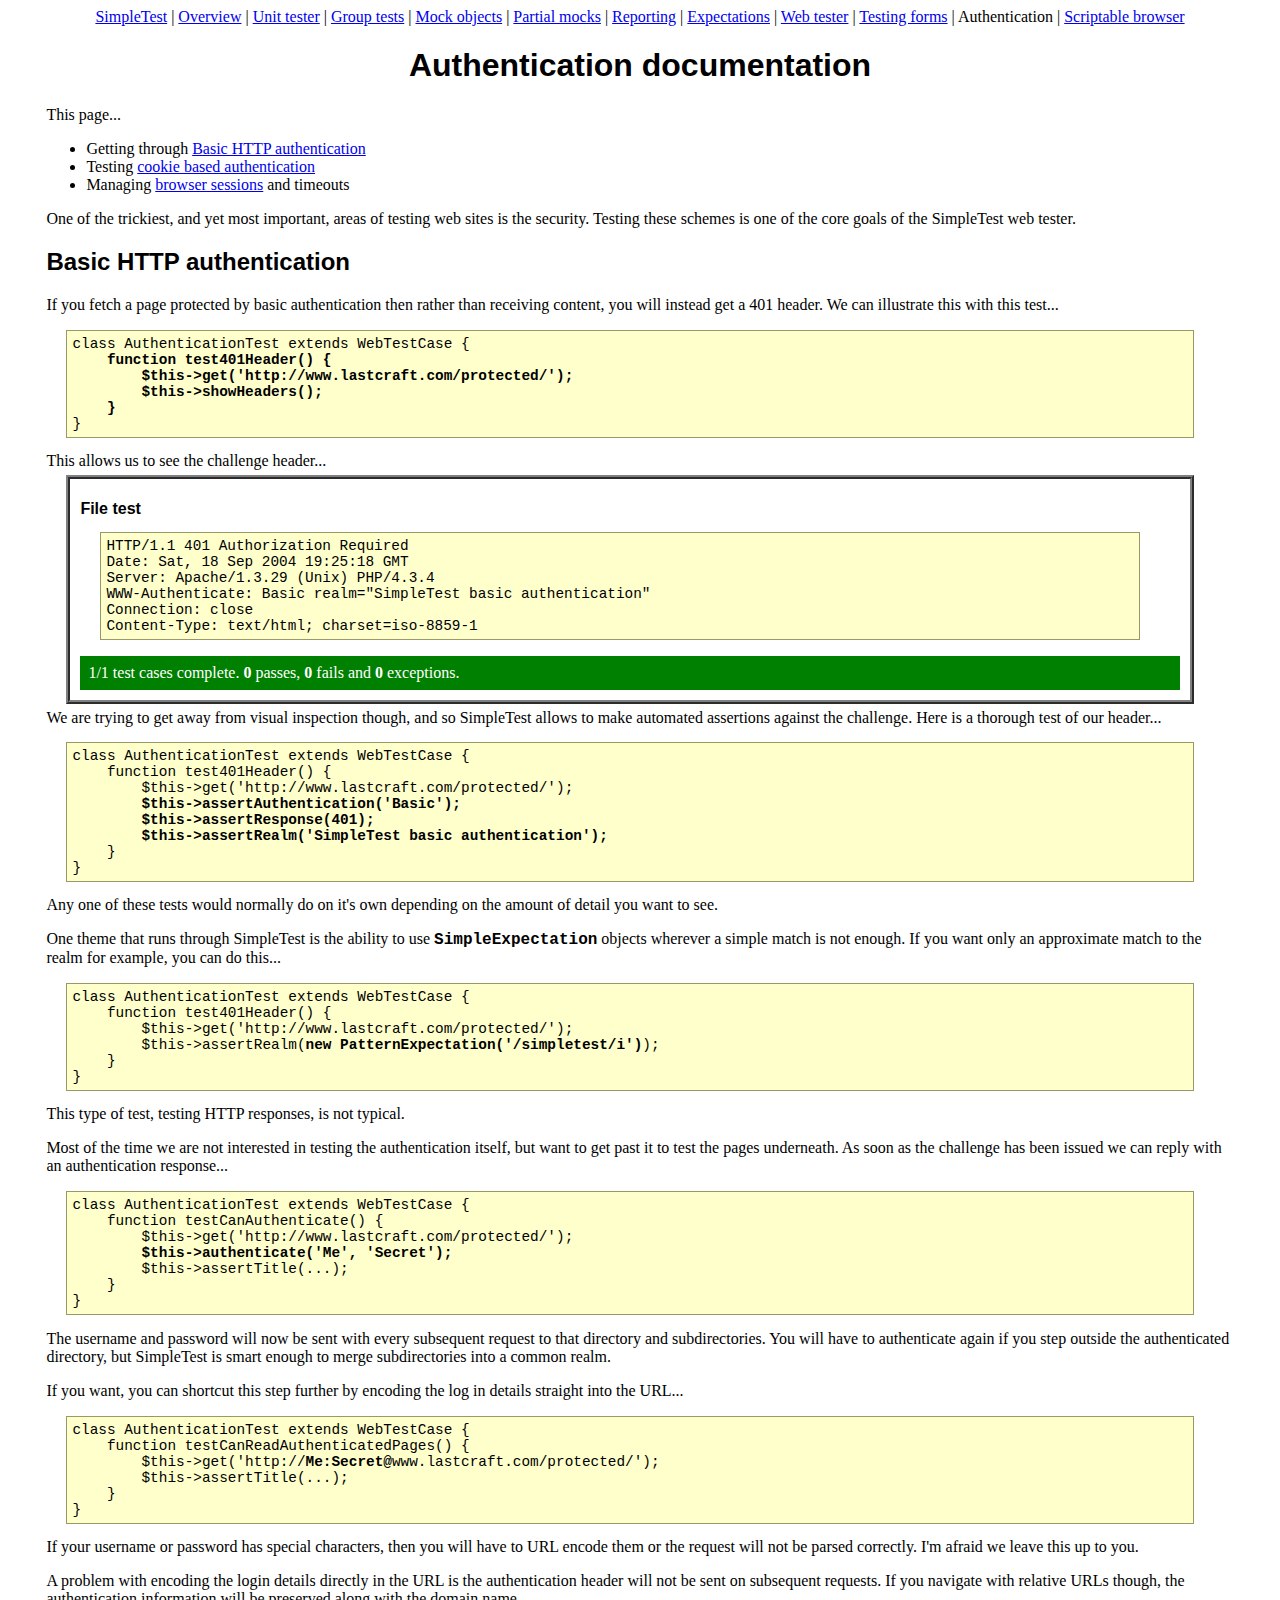
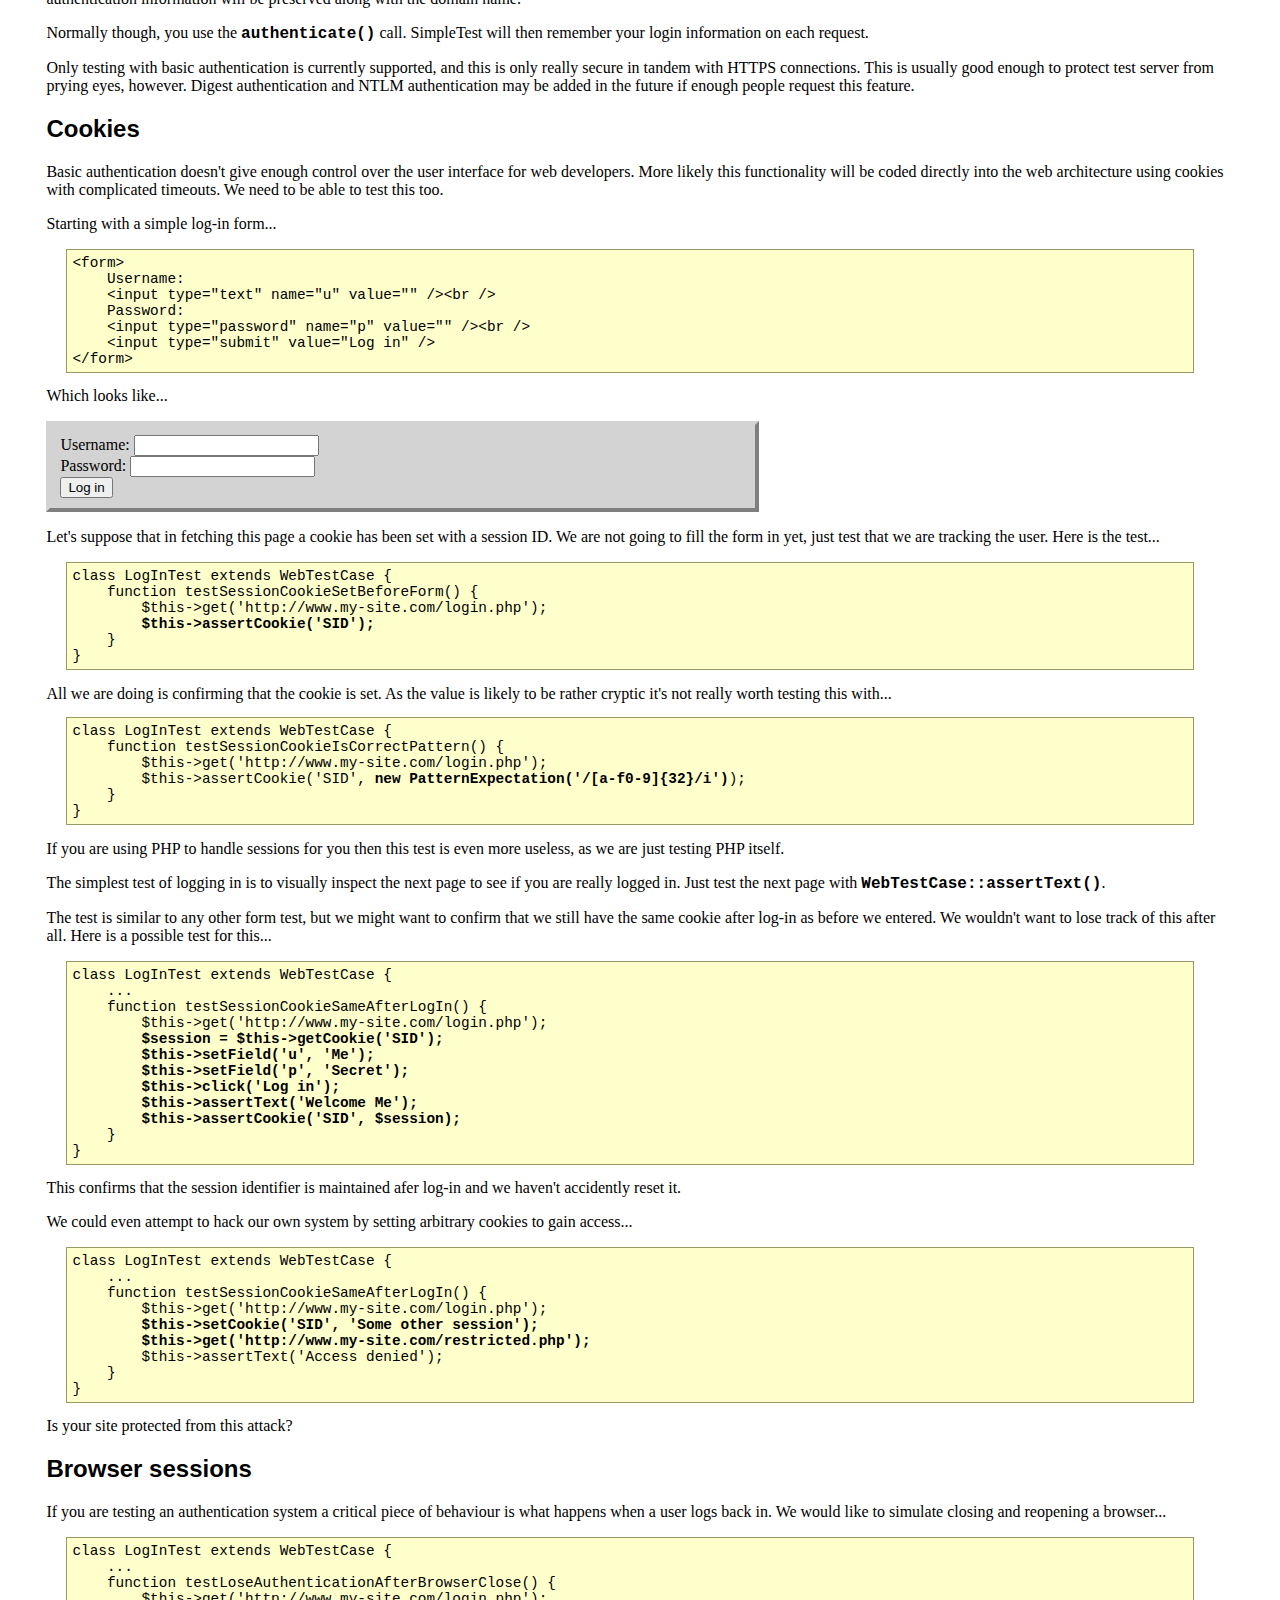
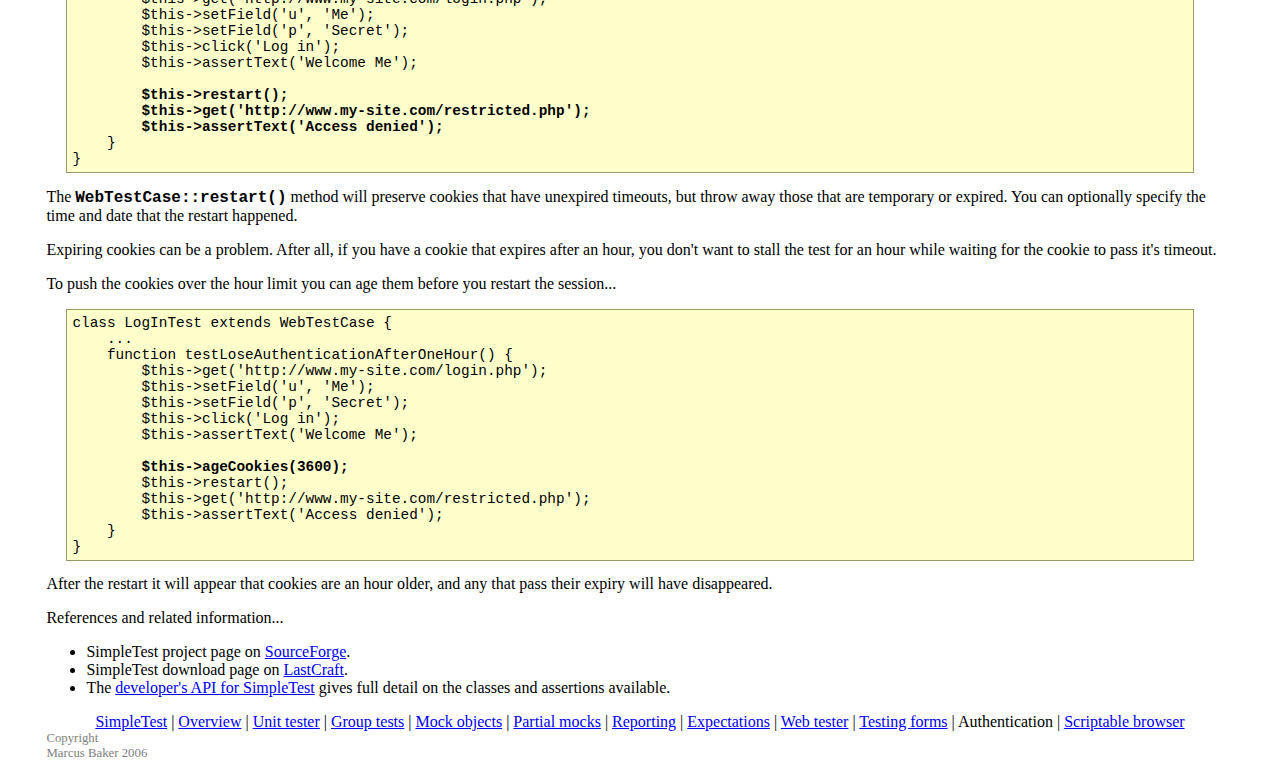
<file: simpletest/docs/en/authentication_documentation.html>
<html>
<head>
<meta http-equiv="Content-Type" content="text/html; charset=UTF-8">
<title>SimpleTest documentation for testing log-in and authentication</title>
<link rel="stylesheet" type="text/css" href="docs.css" title="Styles">
</head>
<body>
<div class="menu_back"><div class="menu">
<a href="index.html">SimpleTest</a>
                |
                <a href="overview.html">Overview</a>
                |
                <a href="unit_test_documentation.html">Unit tester</a>
                |
                <a href="group_test_documentation.html">Group tests</a>
                |
                <a href="mock_objects_documentation.html">Mock objects</a>
                |
                <a href="partial_mocks_documentation.html">Partial mocks</a>
                |
                <a href="reporter_documentation.html">Reporting</a>
                |
                <a href="expectation_documentation.html">Expectations</a>
                |
                <a href="web_tester_documentation.html">Web tester</a>
                |
                <a href="form_testing_documentation.html">Testing forms</a>
                |
                <span class="chosen">Authentication</span>
                |
                <a href="browser_documentation.html">Scriptable browser</a>
</div></div>
<h1>Authentication documentation</h1>
        This page...
        <ul>
<li>
            Getting through <a href="#basic">Basic HTTP authentication</a>
        </li>
<li>
            Testing <a href="#cookies">cookie based authentication</a>
        </li>
<li>
            Managing <a href="#session">browser sessions</a> and timeouts
        </li>
</ul>
<div class="content">
        
            <p>
                One of the trickiest, and yet most important, areas
                of testing web sites is the security.
                Testing these schemes is one of the core goals of
                the SimpleTest web tester.
            </p>
        
        <h2>
<a class="target" name="basic"></a>Basic HTTP authentication</h2>
            <p>
                If you fetch a page protected by basic authentication then
                rather than receiving content, you will instead get a 401
                header.
                We can illustrate this with this test...
<pre>
class AuthenticationTest extends WebTestCase {<strong>
    function test401Header() {
        $this-&gt;get('http://www.lastcraft.com/protected/');
        $this-&gt;showHeaders();
    }</strong>
}
</pre>
                This allows us to see the challenge header...
                <div class="demo">
                    <h1>File test</h1>
<pre>
HTTP/1.1 401 Authorization Required
Date: Sat, 18 Sep 2004 19:25:18 GMT
Server: Apache/1.3.29 (Unix) PHP/4.3.4
WWW-Authenticate: Basic realm="SimpleTest basic authentication"
Connection: close
Content-Type: text/html; charset=iso-8859-1
</pre>
                    <div style="padding: 8px; margin-top: 1em; background-color: green; color: white;">1/1 test cases complete.
                    <strong>0</strong> passes, <strong>0</strong> fails and <strong>0</strong> exceptions.</div>
                </div>
                We are trying to get away from visual inspection though, and so SimpleTest
                allows to make automated assertions against the challenge.
                Here is a thorough test of our header...
<pre>
class AuthenticationTest extends WebTestCase {
    function test401Header() {
        $this-&gt;get('http://www.lastcraft.com/protected/');<strong>
        $this-&gt;assertAuthentication('Basic');
        $this-&gt;assertResponse(401);
        $this-&gt;assertRealm('SimpleTest basic authentication');</strong>
    }
}
</pre>
                Any one of these tests would normally do on it's own depending
                on the amount of detail you want to see.
            </p>
            <p>
                One theme that runs through SimpleTest is the ability to use
                <span class="new_code">SimpleExpectation</span> objects wherever a simple
                match is not enough.
                If you want only an approximate match to the realm for
                example, you can do this...
<pre>
class AuthenticationTest extends WebTestCase {
    function test401Header() {
        $this-&gt;get('http://www.lastcraft.com/protected/');
        $this-&gt;assertRealm(<strong>new PatternExpectation('/simpletest/i')</strong>);
    }
}
</pre>
                This type of test, testing HTTP responses, is not typical.
            </p>
            <p>
                Most of the time we are not interested in testing the
                authentication itself, but want to get past it to test
                the pages underneath.
                As soon as the challenge has been issued we can reply with
                an authentication response...
<pre>
class AuthenticationTest extends WebTestCase {
    function testCanAuthenticate() {
        $this-&gt;get('http://www.lastcraft.com/protected/');<strong>
        $this-&gt;authenticate('Me', 'Secret');</strong>
        $this-&gt;assertTitle(...);
    }
}
</pre>
                The username and password will now be sent with every
                subsequent request to that directory and subdirectories.
                You will have to authenticate again if you step outside
                the authenticated directory, but SimpleTest is smart enough
                to merge subdirectories into a common realm.
            </p>
            <p>
                If you want, you can shortcut this step further by encoding
                the log in details straight into the URL...
<pre>
class AuthenticationTest extends WebTestCase {
    function testCanReadAuthenticatedPages() {
        $this-&gt;get('http://<strong>Me:Secret@</strong>www.lastcraft.com/protected/');
        $this-&gt;assertTitle(...);
    }
}
</pre>
                If your username or password has special characters, then you
                will have to URL encode them or the request will not be parsed
                correctly.
                I'm afraid we leave this up to you.
            </p>
            <p>
                A problem with encoding the login details directly in the URL is
                the authentication header will not be sent on subsequent requests.
                If you navigate with relative URLs though, the authentication
                information will be preserved along with the domain name.
            </p>
            <p>
                Normally though, you use the <span class="new_code">authenticate()</span> call.
                SimpleTest will then remember your login information on each request.
            </p>
            <p>
                Only testing with basic authentication is currently supported, and
                this is only really secure in tandem with HTTPS connections.
                This is usually good enough to protect test server from prying eyes,
                however.
                Digest authentication and NTLM authentication may be added
                in the future if enough people request this feature.
            </p>
        
        <h2>
<a class="target" name="cookies"></a>Cookies</h2>
            <p>
                Basic authentication doesn't give enough control over the
                user interface for web developers.
                More likely this functionality will be coded directly into
                the web architecture using cookies with complicated timeouts.
                We need to be able to test this too.
            </p>
            <p>
                Starting with a simple log-in form...
<pre>
&lt;form&gt;
    Username:
    &lt;input type="text" name="u" value="" /&gt;&lt;br /&gt;
    Password:
    &lt;input type="password" name="p" value="" /&gt;&lt;br /&gt;
    &lt;input type="submit" value="Log in" /&gt;
&lt;/form&gt;
</pre>
                Which looks like...
            </p>
            <p>
                <form class="demo">
                    Username:
                    <input type="text" name="u" value=""><br>
                    Password:
                    <input type="password" name="p" value=""><br>
                    <input type="submit" value="Log in">
                </form>
            </p>
            <p>
                Let's suppose that in fetching this page a cookie has been
                set with a session ID.
                We are not going to fill the form in yet, just test that
                we are tracking the user.
                Here is the test...
<pre>
class LogInTest extends WebTestCase {
    function testSessionCookieSetBeforeForm() {
        $this-&gt;get('http://www.my-site.com/login.php');<strong>
        $this-&gt;assertCookie('SID');</strong>
    }
}
</pre>
                All we are doing is confirming that the cookie is set.
                As the value is likely to be rather cryptic it's not
                really worth testing this with...
<pre>
class LogInTest extends WebTestCase {
    function testSessionCookieIsCorrectPattern() {
        $this-&gt;get('http://www.my-site.com/login.php');
        $this-&gt;assertCookie('SID', <strong>new PatternExpectation('/[a-f0-9]{32}/i')</strong>);
    }
}
</pre>
                If you are using PHP to handle sessions for you then
                this test is even more useless, as we are just testing PHP itself.
            </p>
            <p>
                The simplest test of logging in is to visually inspect the
                next page to see if you are really logged in.
                Just test the next page with <span class="new_code">WebTestCase::assertText()</span>.
            </p>
            <p>
                The test is similar to any other form test,
                but we might want to confirm that we still have the same
                cookie after log-in as before we entered.
                We wouldn't want to lose track of this after all.
                Here is a possible test for this...
<pre>
class LogInTest extends WebTestCase {
    ...
    function testSessionCookieSameAfterLogIn() {
        $this-&gt;get('http://www.my-site.com/login.php');<strong>
        $session = $this-&gt;getCookie('SID');
        $this-&gt;setField('u', 'Me');
        $this-&gt;setField('p', 'Secret');
        $this-&gt;click('Log in');
        $this-&gt;assertText('Welcome Me');
        $this-&gt;assertCookie('SID', $session);</strong>
    }
}
</pre>
                This confirms that the session identifier is maintained
                afer log-in and we haven't accidently reset it.
            </p>
            <p>
                We could even attempt to hack our own system by setting
                arbitrary cookies to gain access...
<pre>
class LogInTest extends WebTestCase {
    ...
    function testSessionCookieSameAfterLogIn() {
        $this-&gt;get('http://www.my-site.com/login.php');<strong>
        $this-&gt;setCookie('SID', 'Some other session');
        $this-&gt;get('http://www.my-site.com/restricted.php');</strong>
        $this-&gt;assertText('Access denied');
    }
}
</pre>
                Is your site protected from this attack?
            </p>
        
        <h2>
<a class="target" name="session"></a>Browser sessions</h2>
            <p>
                If you are testing an authentication system a critical piece
                of behaviour is what happens when a user logs back in.
                We would like to simulate closing and reopening a browser...
<pre>
class LogInTest extends WebTestCase {
    ...
    function testLoseAuthenticationAfterBrowserClose() {
        $this-&gt;get('http://www.my-site.com/login.php');
        $this-&gt;setField('u', 'Me');
        $this-&gt;setField('p', 'Secret');
        $this-&gt;click('Log in');
        $this-&gt;assertText('Welcome Me');<strong>
        
        $this-&gt;restart();
        $this-&gt;get('http://www.my-site.com/restricted.php');
        $this-&gt;assertText('Access denied');</strong>
    }
}
</pre>
                The <span class="new_code">WebTestCase::restart()</span> method will
                preserve cookies that have unexpired timeouts, but throw away
                those that are temporary or expired.
                You can optionally specify the time and date that the restart
                happened.
            </p>
            <p>
                Expiring cookies can be a problem.
                After all, if you have a cookie that expires after an hour,
                you don't want to stall the test for an hour while waiting
                for the cookie to pass it's timeout.
            </p>
            <p>
                To push the cookies over the hour limit you can age them
                before you restart the session...
<pre>
class LogInTest extends WebTestCase {
    ...
    function testLoseAuthenticationAfterOneHour() {
        $this-&gt;get('http://www.my-site.com/login.php');
        $this-&gt;setField('u', 'Me');
        $this-&gt;setField('p', 'Secret');
        $this-&gt;click('Log in');
        $this-&gt;assertText('Welcome Me');
        <strong>
        $this-&gt;ageCookies(3600);</strong>
        $this-&gt;restart();
        $this-&gt;get('http://www.my-site.com/restricted.php');
        $this-&gt;assertText('Access denied');
    }
}
</pre>
                After the restart it will appear that cookies are an
                hour older, and any that pass their expiry will have
                disappeared.
            </p>
        
    </div>
        References and related information...
        <ul>
<li>
            SimpleTest project page on <a href="http://sourceforge.net/projects/simpletest/">SourceForge</a>.
        </li>
<li>
            SimpleTest download page on <a href="http://www.lastcraft.com/simple_test.php">LastCraft</a>.
        </li>
<li>
            The <a href="http://simpletest.org/api/">developer's API for SimpleTest</a>
            gives full detail on the classes and assertions available.
        </li>
</ul>
<div class="menu_back"><div class="menu">
<a href="index.html">SimpleTest</a>
                |
                <a href="overview.html">Overview</a>
                |
                <a href="unit_test_documentation.html">Unit tester</a>
                |
                <a href="group_test_documentation.html">Group tests</a>
                |
                <a href="mock_objects_documentation.html">Mock objects</a>
                |
                <a href="partial_mocks_documentation.html">Partial mocks</a>
                |
                <a href="reporter_documentation.html">Reporting</a>
                |
                <a href="expectation_documentation.html">Expectations</a>
                |
                <a href="web_tester_documentation.html">Web tester</a>
                |
                <a href="form_testing_documentation.html">Testing forms</a>
                |
                <span class="chosen">Authentication</span>
                |
                <a href="browser_documentation.html">Scriptable browser</a>
</div></div>
<div class="copyright">
            Copyright<br>Marcus Baker 2006
        </div>
</body>
</html>
</file>
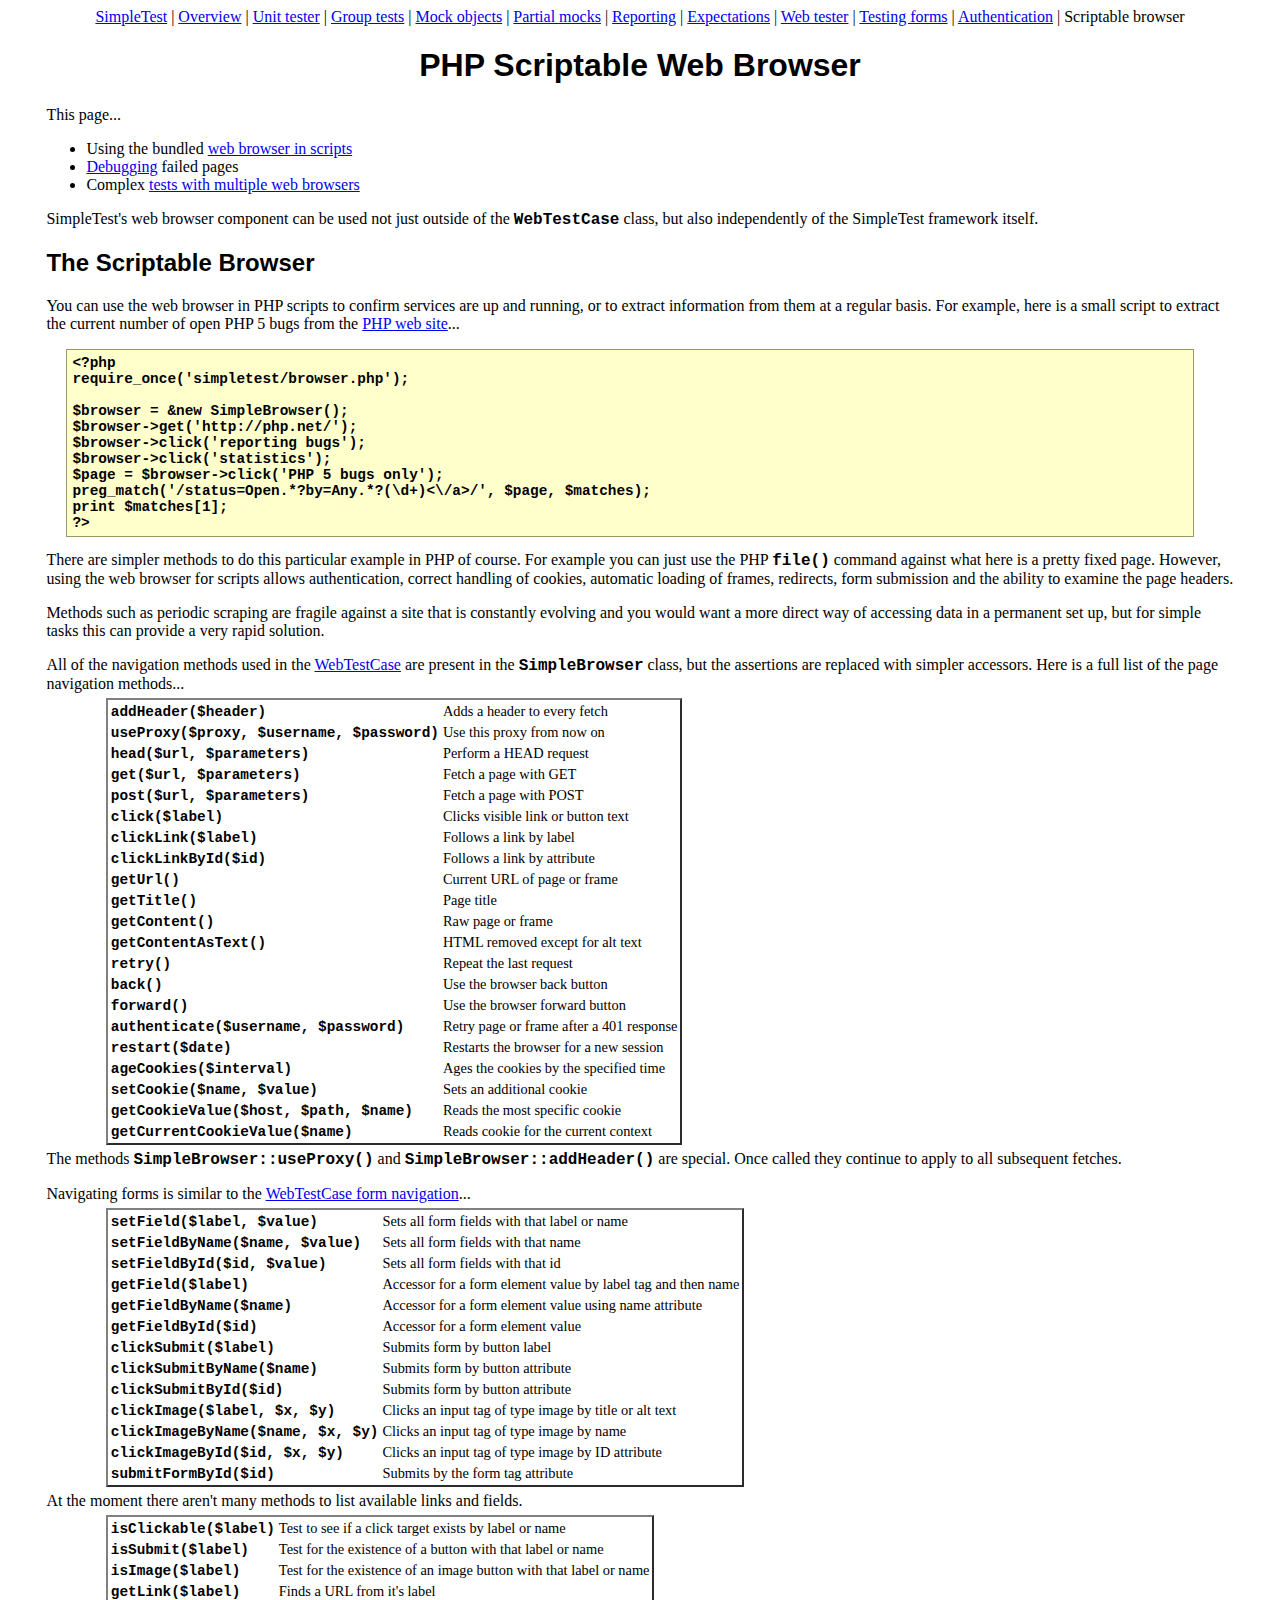
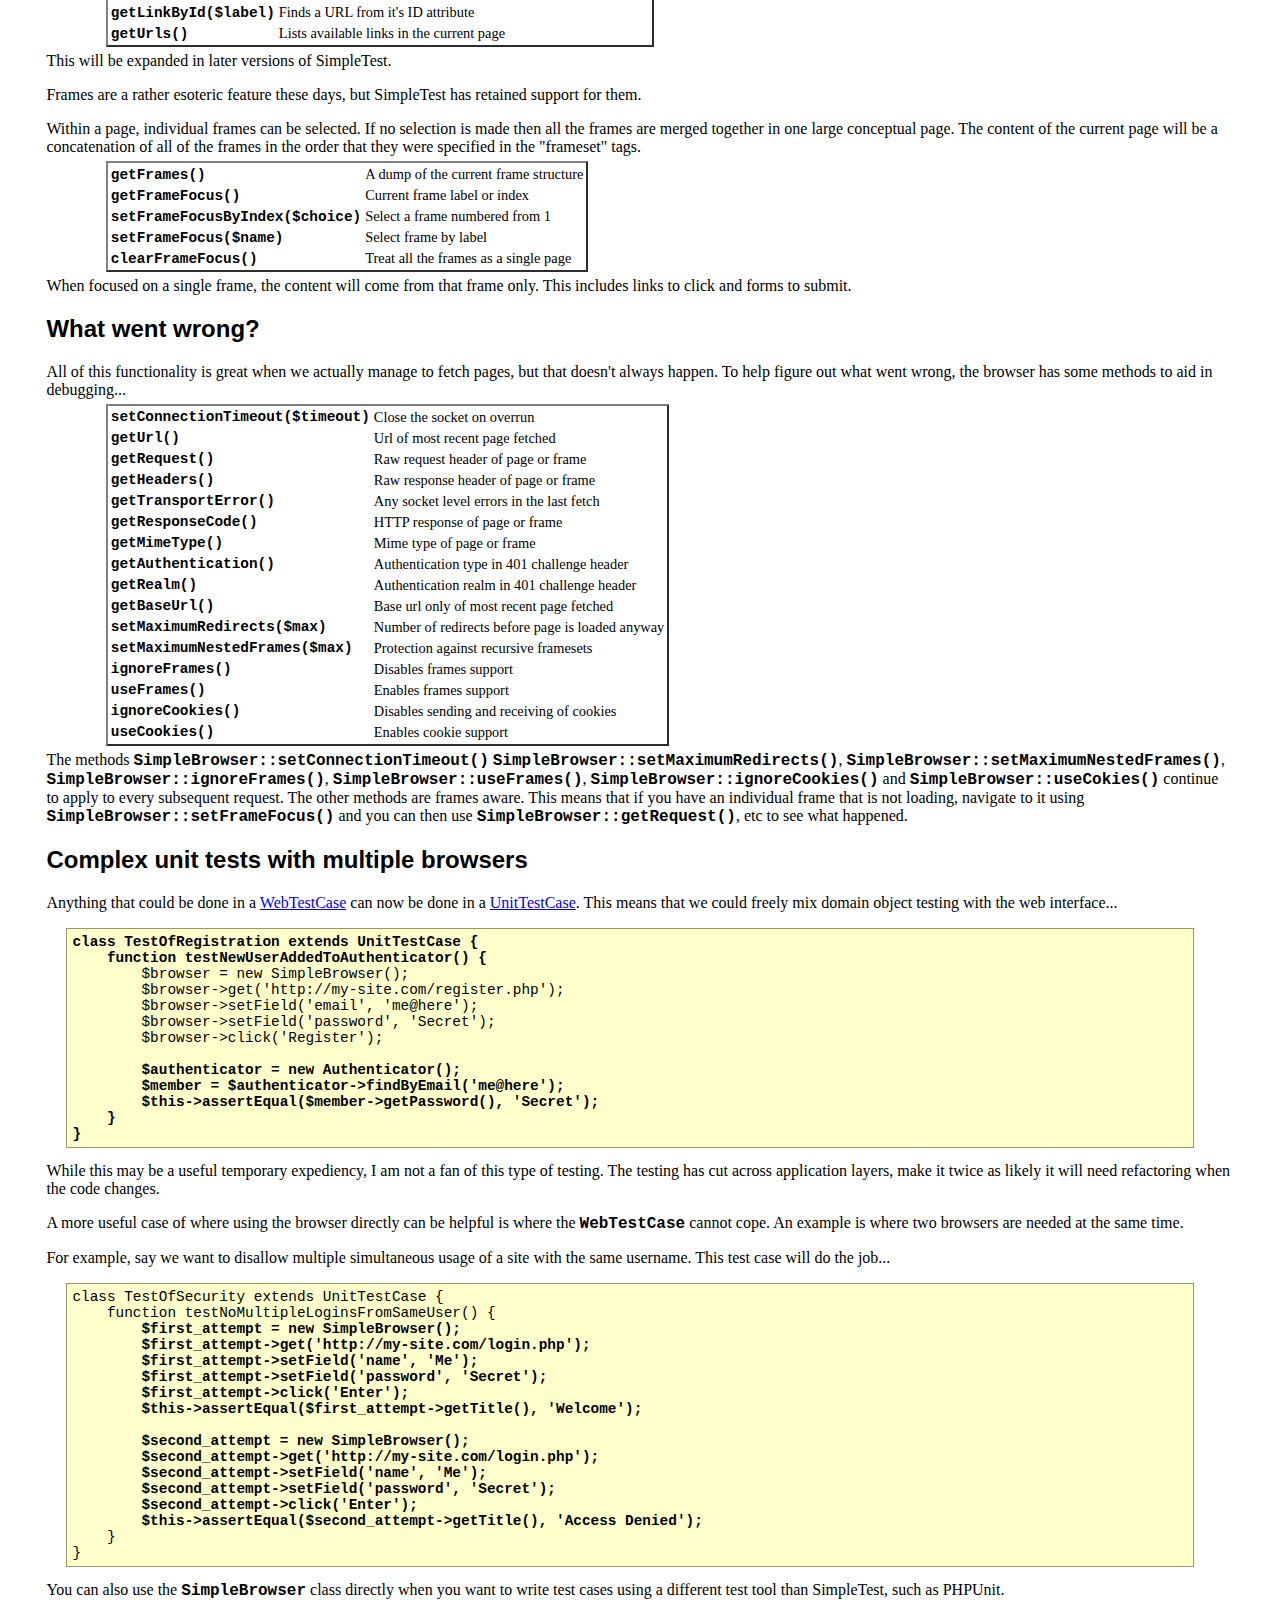
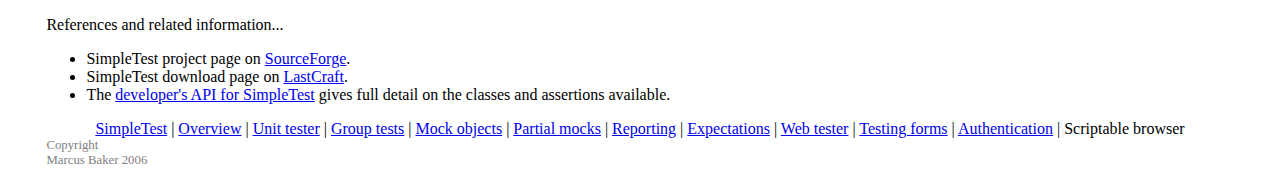
<file: simpletest/docs/en/browser_documentation.html>
<html>
<head>
<meta http-equiv="Content-Type" content="text/html; charset=UTF-8">
<title>SimpleTest documentation for the scriptable web browser component</title>
<link rel="stylesheet" type="text/css" href="docs.css" title="Styles">
</head>
<body>
<div class="menu_back"><div class="menu">
<a href="index.html">SimpleTest</a>
                |
                <a href="overview.html">Overview</a>
                |
                <a href="unit_test_documentation.html">Unit tester</a>
                |
                <a href="group_test_documentation.html">Group tests</a>
                |
                <a href="mock_objects_documentation.html">Mock objects</a>
                |
                <a href="partial_mocks_documentation.html">Partial mocks</a>
                |
                <a href="reporter_documentation.html">Reporting</a>
                |
                <a href="expectation_documentation.html">Expectations</a>
                |
                <a href="web_tester_documentation.html">Web tester</a>
                |
                <a href="form_testing_documentation.html">Testing forms</a>
                |
                <a href="authentication_documentation.html">Authentication</a>
                |
                <span class="chosen">Scriptable browser</span>
</div></div>
<h1>PHP Scriptable Web Browser</h1>
        This page...
        <ul>
<li>
            Using the bundled <a href="#scripting">web browser in scripts</a>
        </li>
<li>
            <a href="#debug">Debugging</a> failed pages
        </li>
<li>
            Complex <a href="#unit">tests with multiple web browsers</a>
        </li>
</ul>
<div class="content">
        
            <p>
                SimpleTest's web browser component can be used not just
                outside of the <span class="new_code">WebTestCase</span> class, but also
                independently of the SimpleTest framework itself.
            </p>
        
        <h2>
<a class="target" name="scripting"></a>The Scriptable Browser</h2>
            <p>
                You can use the web browser in PHP scripts to confirm
                services are up and running, or to extract information
                from them at a regular basis.
                For example, here is a small script to extract the current number of
                open PHP 5 bugs from the <a href="http://www.php.net/">PHP web site</a>...
<pre>
<strong>&lt;?php
require_once('simpletest/browser.php');
    
$browser = &amp;new SimpleBrowser();
$browser-&gt;get('http://php.net/');
$browser-&gt;click('reporting bugs');
$browser-&gt;click('statistics');
$page = $browser-&gt;click('PHP 5 bugs only');
preg_match('/status=Open.*?by=Any.*?(\d+)&lt;\/a&gt;/', $page, $matches);
print $matches[1];
?&gt;</strong>
</pre>
                There are simpler methods to do this particular example in PHP
                of course.
                For example you can just use the PHP <span class="new_code">file()</span>
                command against what here is a pretty fixed page.
                However, using the web browser for scripts allows authentication,
                correct handling of cookies, automatic loading of frames, redirects,
                form submission and the ability to examine the page headers.
            <p>
            </p>
                Methods such as periodic scraping are fragile against a site that is constantly
                evolving and you would want a more direct way of accessing
                data in a permanent set up, but for simple tasks this can provide
                a very rapid solution.
            </p>
            <p>
                All of the navigation methods used in the
                <a href="web_tester_documentation.html">WebTestCase</a>
                are present in the <span class="new_code">SimpleBrowser</span> class, but
                the assertions are replaced with simpler accessors.
                Here is a full list of the page navigation methods...
                <table><tbody>
                    <tr>
<td><span class="new_code">addHeader($header)</span></td>
<td>Adds a header to every fetch</td>
</tr>
                    <tr>
<td><span class="new_code">useProxy($proxy, $username, $password)</span></td>
<td>Use this proxy from now on</td>
</tr>
                    <tr>
<td><span class="new_code">head($url, $parameters)</span></td>
<td>Perform a HEAD request</td>
</tr>
                    <tr>
<td><span class="new_code">get($url, $parameters)</span></td>
<td>Fetch a page with GET</td>
</tr>
                    <tr>
<td><span class="new_code">post($url, $parameters)</span></td>
<td>Fetch a page with POST</td>
</tr>
                    <tr>
<td><span class="new_code">click($label)</span></td>
<td>Clicks visible link or button text</td>
</tr>
                    <tr>
<td><span class="new_code">clickLink($label)</span></td>
<td>Follows a link by label</td>
</tr>
                    <tr>
<td><span class="new_code">clickLinkById($id)</span></td>
<td>Follows a link by attribute</td>
</tr>
                    <tr>
<td><span class="new_code">getUrl()</span></td>
<td>Current URL of page or frame</td>
</tr>
                    <tr>
<td><span class="new_code">getTitle()</span></td>
<td>Page title</td>
</tr>
                    <tr>
<td><span class="new_code">getContent()</span></td>
<td>Raw page or frame</td>
</tr>
                    <tr>
<td><span class="new_code">getContentAsText()</span></td>
<td>HTML removed except for alt text</td>
</tr>
                    <tr>
<td><span class="new_code">retry()</span></td>
<td>Repeat the last request</td>
</tr>
                    <tr>
<td><span class="new_code">back()</span></td>
<td>Use the browser back button</td>
</tr>
                    <tr>
<td><span class="new_code">forward()</span></td>
<td>Use the browser forward button</td>
</tr>
                    <tr>
<td><span class="new_code">authenticate($username, $password)</span></td>
<td>Retry page or frame after a 401 response</td>
</tr>
                    <tr>
<td><span class="new_code">restart($date)</span></td>
<td>Restarts the browser for a new session</td>
</tr>
                    <tr>
<td><span class="new_code">ageCookies($interval)</span></td>
<td>Ages the cookies by the specified time</td>
</tr>
                    <tr>
<td><span class="new_code">setCookie($name, $value)</span></td>
<td>Sets an additional cookie</td>
</tr>
                    <tr>
<td><span class="new_code">getCookieValue($host, $path, $name)</span></td>
<td>Reads the most specific cookie</td>
</tr>
                    <tr>
<td><span class="new_code">getCurrentCookieValue($name)</span></td>
<td>Reads cookie for the current context</td>
</tr>
                </tbody></table>
                The methods <span class="new_code">SimpleBrowser::useProxy()</span> and
                <span class="new_code">SimpleBrowser::addHeader()</span> are special.
                Once called they continue to apply to all subsequent fetches.
            </p>
            <p>
                Navigating forms is similar to the
                <a href="form_testing_documentation.html">WebTestCase form navigation</a>...
                <table><tbody>
                    <tr>
<td><span class="new_code">setField($label, $value)</span></td>
<td>Sets all form fields with that label or name</td>
</tr>
                    <tr>
<td><span class="new_code">setFieldByName($name, $value)</span></td>
<td>Sets all form fields with that name</td>
</tr>
                    <tr>
<td><span class="new_code">setFieldById($id, $value)</span></td>
<td>Sets all form fields with that id</td>
</tr>
                    <tr>
<td><span class="new_code">getField($label)</span></td>
<td>Accessor for a form element value by label tag and then name</td>
</tr>
                    <tr>
<td><span class="new_code">getFieldByName($name)</span></td>
<td>Accessor for a form element value using name attribute</td>
</tr>
                    <tr>
<td><span class="new_code">getFieldById($id)</span></td>
<td>Accessor for a form element value</td>
</tr>
                    <tr>
<td><span class="new_code">clickSubmit($label)</span></td>
<td>Submits form by button label</td>
</tr>
                    <tr>
<td><span class="new_code">clickSubmitByName($name)</span></td>
<td>Submits form by button attribute</td>
</tr>
                    <tr>
<td><span class="new_code">clickSubmitById($id)</span></td>
<td>Submits form by button attribute</td>
</tr>
                    <tr>
<td><span class="new_code">clickImage($label, $x, $y)</span></td>
<td>Clicks an input tag of type image by title or alt text</td>
</tr>
                    <tr>
<td><span class="new_code">clickImageByName($name, $x, $y)</span></td>
<td>Clicks an input tag of type image by name</td>
</tr>
                    <tr>
<td><span class="new_code">clickImageById($id, $x, $y)</span></td>
<td>Clicks an input tag of type image by ID attribute</td>
</tr>
                    <tr>
<td><span class="new_code">submitFormById($id)</span></td>
<td>Submits by the form tag attribute</td>
</tr>
                </tbody></table>
                At the moment there aren't many methods to list available links and fields.
                <table><tbody>
                    <tr>
<td><span class="new_code">isClickable($label)</span></td>
<td>Test to see if a click target exists by label or name</td>
</tr>
                    <tr>
<td><span class="new_code">isSubmit($label)</span></td>
<td>Test for the existence of a button with that label or name</td>
</tr>
                    <tr>
<td><span class="new_code">isImage($label)</span></td>
<td>Test for the existence of an image button with that label or name</td>
</tr>
                    <tr>
<td><span class="new_code">getLink($label)</span></td>
<td>Finds a URL from it's label</td>
</tr>
                    <tr>
<td><span class="new_code">getLinkById($label)</span></td>
<td>Finds a URL from it's ID attribute</td>
</tr>
                    <tr>
<td><span class="new_code">getUrls()</span></td>
<td>Lists available links in the current page</td>
</tr>
                </tbody></table>
                This will be expanded in later versions of SimpleTest.
            </p>
            <p>
                Frames are a rather esoteric feature these days, but SimpleTest has
                retained support for them.
            </p>
            <p>
                Within a page, individual frames can be selected.
                If no selection is made then all the frames are merged together
                in one large conceptual page.
                The content of the current page will be a concatenation of all of the
                frames in the order that they were specified in the "frameset"
                tags.
                <table><tbody>
                    <tr>
<td><span class="new_code">getFrames()</span></td>
<td>A dump of the current frame structure</td>
</tr>
                    <tr>
<td><span class="new_code">getFrameFocus()</span></td>
<td>Current frame label or index</td>
</tr>
                    <tr>
<td><span class="new_code">setFrameFocusByIndex($choice)</span></td>
<td>Select a frame numbered from 1</td>
</tr>
                    <tr>
<td><span class="new_code">setFrameFocus($name)</span></td>
<td>Select frame by label</td>
</tr>
                    <tr>
<td><span class="new_code">clearFrameFocus()</span></td>
<td>Treat all the frames as a single page</td>
</tr>
                </tbody></table>
                When focused on a single frame, the content will come from
                that frame only.
                This includes links to click and forms to submit.
            </p>
        
        <h2>
<a class="target" name="debug"></a>What went wrong?</h2>
            <p>
                All of this functionality is great when we actually manage to fetch pages,
                but that doesn't always happen.
                To help figure out what went wrong, the browser has some methods to
                aid in debugging...
                <table><tbody>
                    <tr>
<td><span class="new_code">setConnectionTimeout($timeout)</span></td>
<td>Close the socket on overrun</td>
</tr>
                    <tr>
<td><span class="new_code">getUrl()</span></td>
<td>Url of most recent page fetched</td>
</tr>
                    <tr>
<td><span class="new_code">getRequest()</span></td>
<td>Raw request header of page or frame</td>
</tr>
                    <tr>
<td><span class="new_code">getHeaders()</span></td>
<td>Raw response header of page or frame</td>
</tr>
                    <tr>
<td><span class="new_code">getTransportError()</span></td>
<td>Any socket level errors in the last fetch</td>
</tr>
                    <tr>
<td><span class="new_code">getResponseCode()</span></td>
<td>HTTP response of page or frame</td>
</tr>
                    <tr>
<td><span class="new_code">getMimeType()</span></td>
<td>Mime type of page or frame</td>
</tr>
                    <tr>
<td><span class="new_code">getAuthentication()</span></td>
<td>Authentication type in 401 challenge header</td>
</tr>
                    <tr>
<td><span class="new_code">getRealm()</span></td>
<td>Authentication realm in 401 challenge header</td>
</tr>
                    <tr>
<td><span class="new_code">getBaseUrl()</span></td>
<td>Base url only of most recent page fetched</td>
</tr>
                    <tr>
<td><span class="new_code">setMaximumRedirects($max)</span></td>
<td>Number of redirects before page is loaded anyway</td>
</tr>
                    <tr>
<td><span class="new_code">setMaximumNestedFrames($max)</span></td>
<td>Protection against recursive framesets</td>
</tr>
                    <tr>
<td><span class="new_code">ignoreFrames()</span></td>
<td>Disables frames support</td>
</tr>
                    <tr>
<td><span class="new_code">useFrames()</span></td>
<td>Enables frames support</td>
</tr>
                    <tr>
<td><span class="new_code">ignoreCookies()</span></td>
<td>Disables sending and receiving of cookies</td>
</tr>
                    <tr>
<td><span class="new_code">useCookies()</span></td>
<td>Enables cookie support</td>
</tr>
                </tbody></table>
                The methods <span class="new_code">SimpleBrowser::setConnectionTimeout()</span>
                <span class="new_code">SimpleBrowser::setMaximumRedirects()</span>,
                <span class="new_code">SimpleBrowser::setMaximumNestedFrames()</span>,
                <span class="new_code">SimpleBrowser::ignoreFrames()</span>,
                <span class="new_code">SimpleBrowser::useFrames()</span>,
                <span class="new_code">SimpleBrowser::ignoreCookies()</span> and
                <span class="new_code">SimpleBrowser::useCokies()</span> continue to apply
                to every subsequent request.
                The other methods are frames aware.
                This means that if you have an individual frame that is not
                loading, navigate to it using <span class="new_code">SimpleBrowser::setFrameFocus()</span>
                and you can then use <span class="new_code">SimpleBrowser::getRequest()</span>, etc to
                see what happened.
            </p>
        
        <h2>
<a class="target" name="unit"></a>Complex unit tests with multiple browsers</h2>
            <p>
                Anything that could be done in a
                <a href="web_tester_documentation.html">WebTestCase</a> can
                now be done in a <a href="unit_tester_documentation.html">UnitTestCase</a>.
                This means that we could freely mix domain object testing with the
                web interface...
<pre>
<strong>class TestOfRegistration extends UnitTestCase {
    function testNewUserAddedToAuthenticator() {</strong>
        $browser = new SimpleBrowser();
        $browser-&gt;get('http://my-site.com/register.php');
        $browser-&gt;setField('email', 'me@here');
        $browser-&gt;setField('password', 'Secret');
        $browser-&gt;click('Register');
        <strong>
        $authenticator = new Authenticator();
        $member = $authenticator-&gt;findByEmail('me@here');
        $this-&gt;assertEqual($member-&gt;getPassword(), 'Secret');
    }
}</strong>
</pre>
                While this may be a useful temporary expediency, I am not a fan
                of this type of testing.
                The testing has cut across application layers, make it twice as
                likely it will need refactoring when the code changes.
            </p>
            <p>
                A more useful case of where using the browser directly can be helpful
                is where the <span class="new_code">WebTestCase</span> cannot cope.
                An example is where two browsers are needed at the same time.
            </p>
            <p>
                For example, say we want to disallow multiple simultaneous
                usage of a site with the same username.
                This test case will do the job...
<pre>
class TestOfSecurity extends UnitTestCase {
    function testNoMultipleLoginsFromSameUser() {<strong>
        $first_attempt = new SimpleBrowser();
        $first_attempt-&gt;get('http://my-site.com/login.php');
        $first_attempt-&gt;setField('name', 'Me');
        $first_attempt-&gt;setField('password', 'Secret');
        $first_attempt-&gt;click('Enter');
        $this-&gt;assertEqual($first_attempt-&gt;getTitle(), 'Welcome');
        
        $second_attempt = new SimpleBrowser();
        $second_attempt-&gt;get('http://my-site.com/login.php');
        $second_attempt-&gt;setField('name', 'Me');
        $second_attempt-&gt;setField('password', 'Secret');
        $second_attempt-&gt;click('Enter');
        $this-&gt;assertEqual($second_attempt-&gt;getTitle(), 'Access Denied');</strong>
    }
}
</pre>
                You can also use the <span class="new_code">SimpleBrowser</span> class
                directly when you want to write test cases using a different
                test tool than SimpleTest, such as PHPUnit.
            </p>
        
    </div>
        References and related information...
        <ul>
<li>
            SimpleTest project page on <a href="http://sourceforge.net/projects/simpletest/">SourceForge</a>.
        </li>
<li>
            SimpleTest download page on <a href="http://www.lastcraft.com/simple_test.php">LastCraft</a>.
        </li>
<li>
            The <a href="http://simpletest.org/api/">developer's API for SimpleTest</a>
            gives full detail on the classes and assertions available.
        </li>
</ul>
<div class="menu_back"><div class="menu">
<a href="index.html">SimpleTest</a>
                |
                <a href="overview.html">Overview</a>
                |
                <a href="unit_test_documentation.html">Unit tester</a>
                |
                <a href="group_test_documentation.html">Group tests</a>
                |
                <a href="mock_objects_documentation.html">Mock objects</a>
                |
                <a href="partial_mocks_documentation.html">Partial mocks</a>
                |
                <a href="reporter_documentation.html">Reporting</a>
                |
                <a href="expectation_documentation.html">Expectations</a>
                |
                <a href="web_tester_documentation.html">Web tester</a>
                |
                <a href="form_testing_documentation.html">Testing forms</a>
                |
                <a href="authentication_documentation.html">Authentication</a>
                |
                <span class="chosen">Scriptable browser</span>
</div></div>
<div class="copyright">
            Copyright<br>Marcus Baker 2006
        </div>
</body>
</html>
</file>
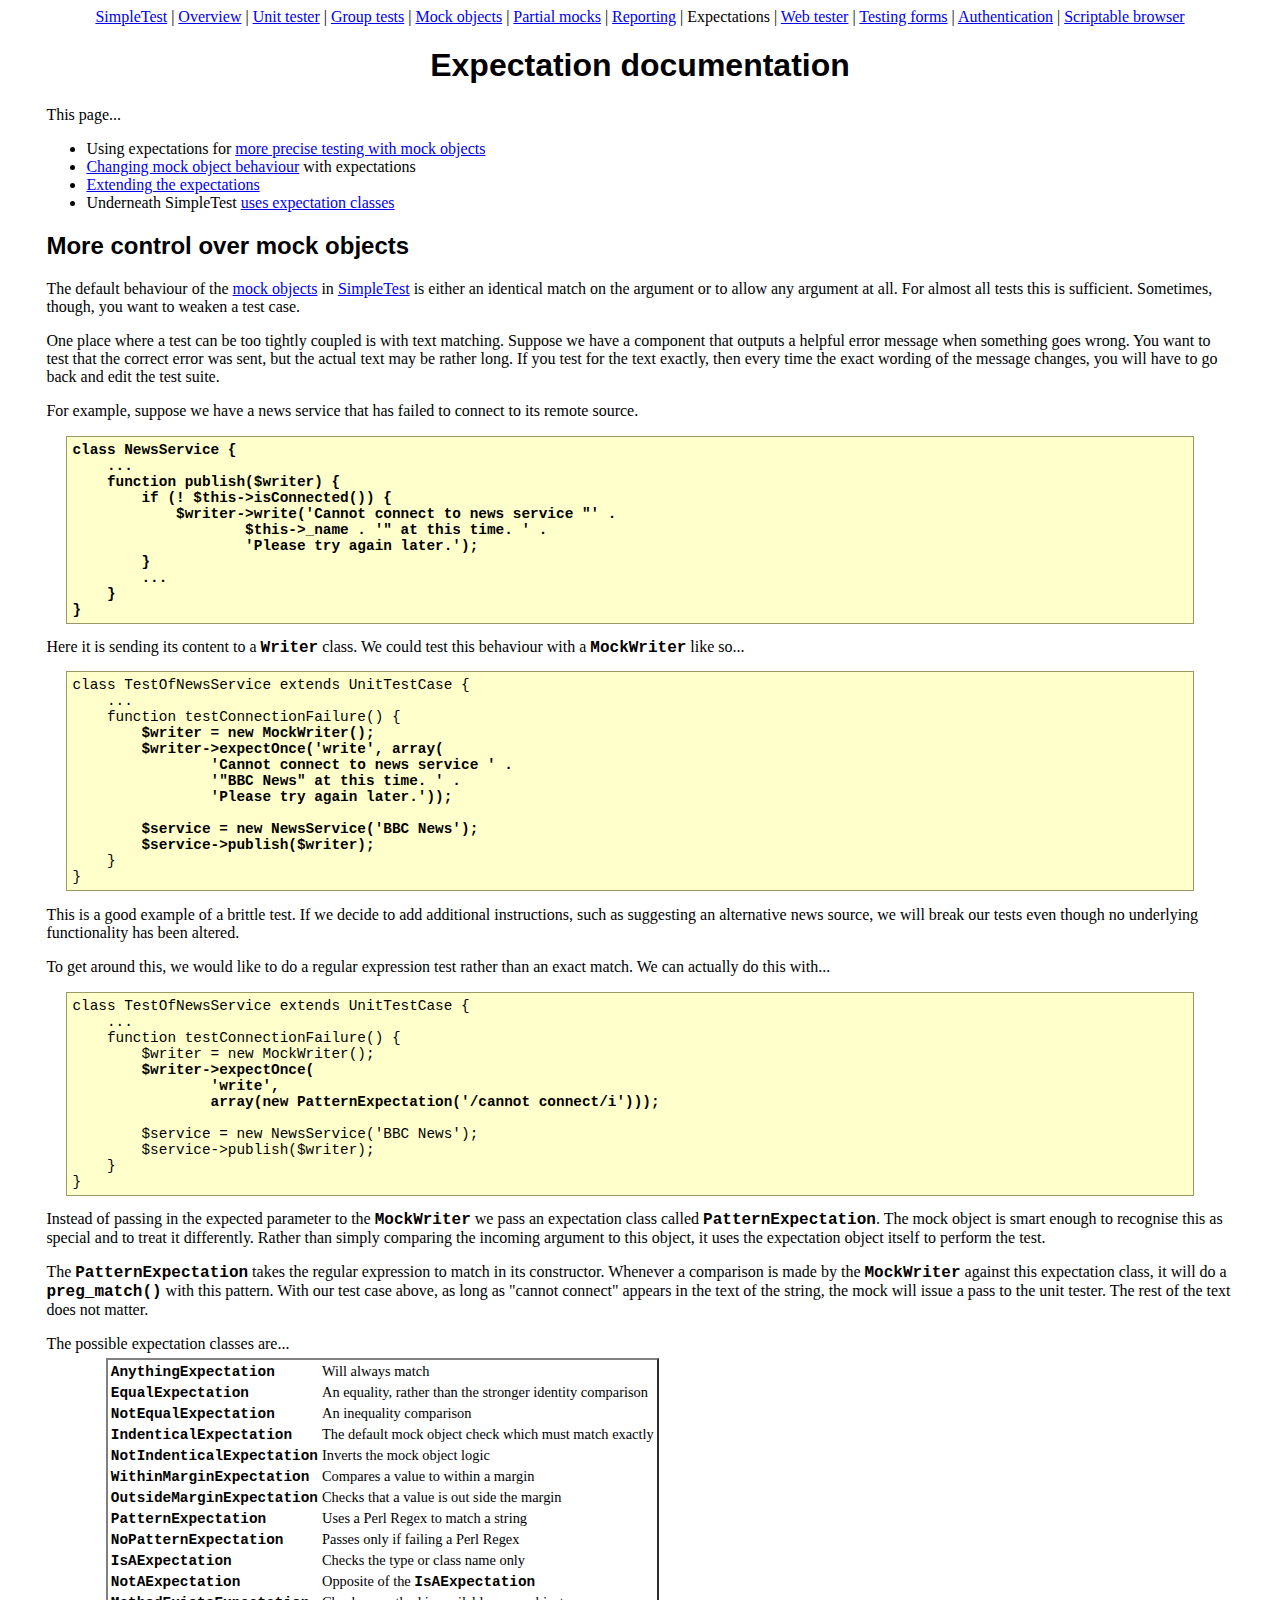
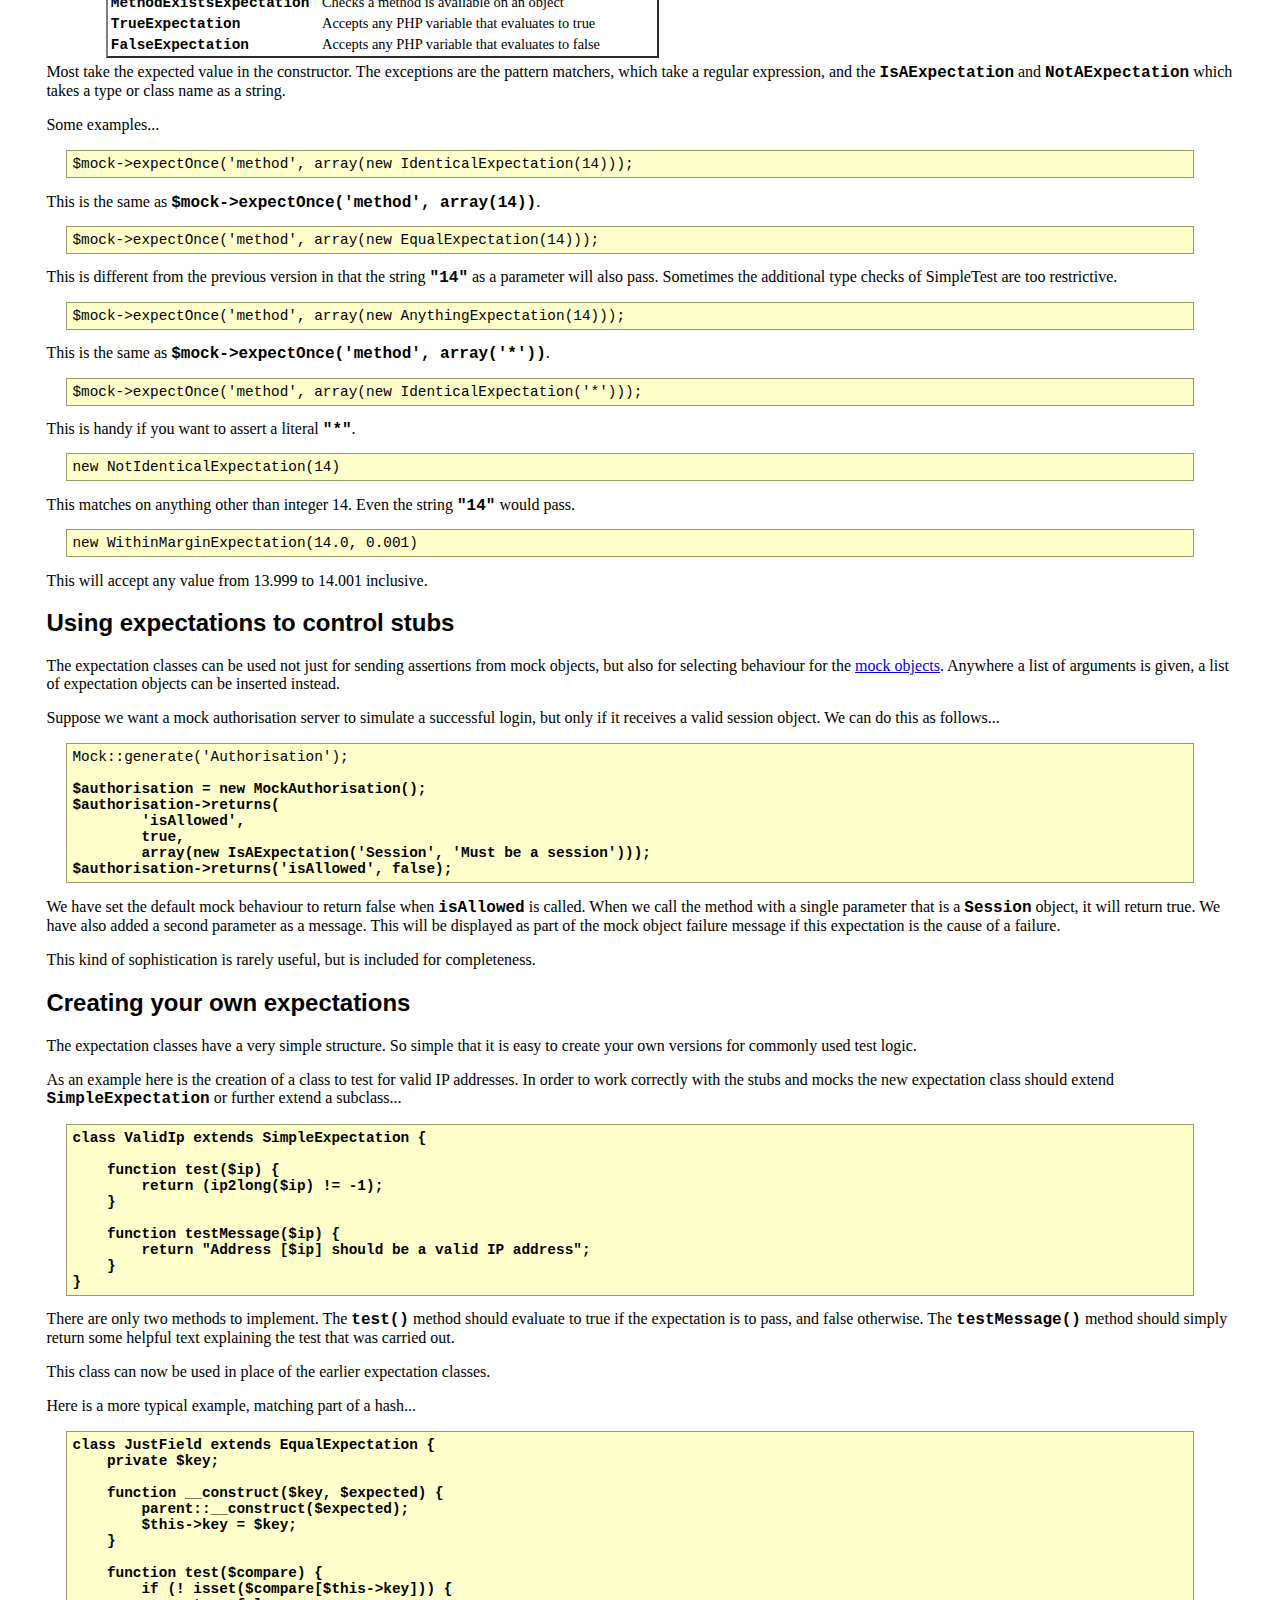
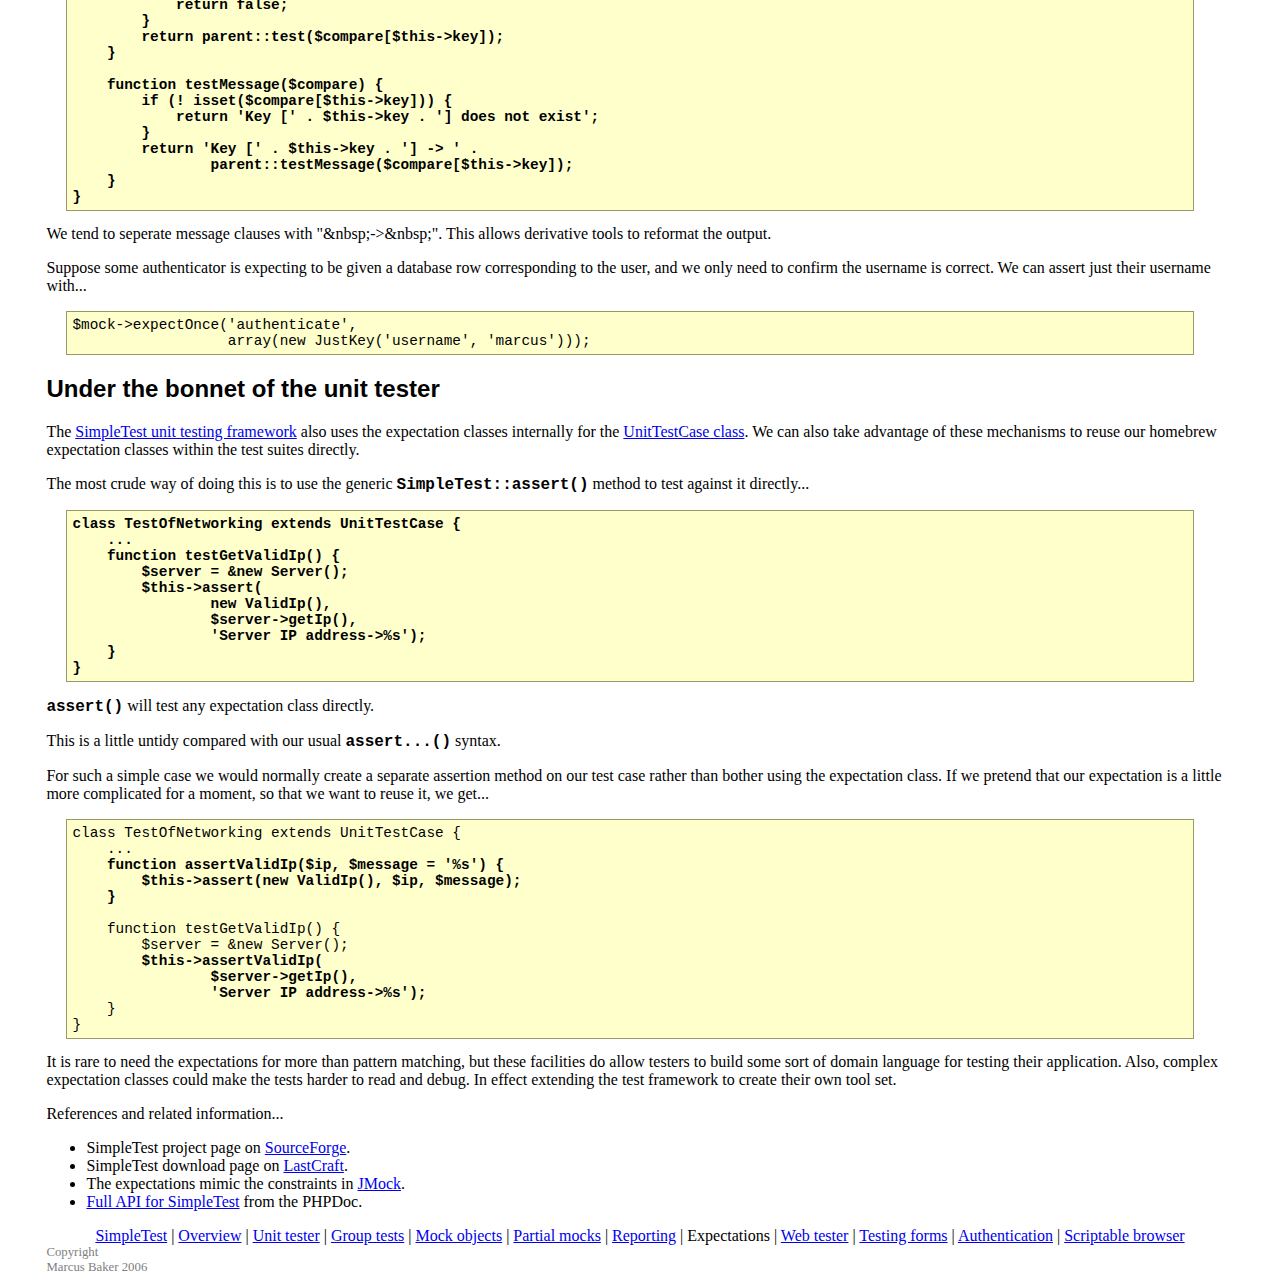
<file: simpletest/docs/en/expectation_documentation.html>
<html>
<head>
<meta http-equiv="Content-Type" content="text/html; charset=UTF-8">
<title>
        Extending the SimpleTest unit tester with additional expectation classes
    </title>
<link rel="stylesheet" type="text/css" href="docs.css" title="Styles">
</head>
<body>
<div class="menu_back"><div class="menu">
<a href="index.html">SimpleTest</a>
                |
                <a href="overview.html">Overview</a>
                |
                <a href="unit_test_documentation.html">Unit tester</a>
                |
                <a href="group_test_documentation.html">Group tests</a>
                |
                <a href="mock_objects_documentation.html">Mock objects</a>
                |
                <a href="partial_mocks_documentation.html">Partial mocks</a>
                |
                <a href="reporter_documentation.html">Reporting</a>
                |
                <span class="chosen">Expectations</span>
                |
                <a href="web_tester_documentation.html">Web tester</a>
                |
                <a href="form_testing_documentation.html">Testing forms</a>
                |
                <a href="authentication_documentation.html">Authentication</a>
                |
                <a href="browser_documentation.html">Scriptable browser</a>
</div></div>
<h1>Expectation documentation</h1>
        This page...
        <ul>
<li>
            Using expectations for
            <a href="#mock">more precise testing with mock objects</a>
        </li>
<li>
            <a href="#behaviour">Changing mock object behaviour</a> with expectations
        </li>
<li>
            <a href="#extending">Extending the expectations</a>
        </li>
<li>
            Underneath SimpleTest <a href="#unit">uses expectation classes</a>
        </li>
</ul>
<div class="content">
        <h2>
<a class="target" name="mock"></a>More control over mock objects</h2>
            <p>
                The default behaviour of the
                <a href="mock_objects_documentation.html">mock objects</a>
                in
                <a href="http://sourceforge.net/projects/simpletest/">SimpleTest</a>
                is either an identical match on the argument or to allow any argument at all.
                For almost all tests this is sufficient.
                Sometimes, though, you want to weaken a test case.
            </p>
            <p>
                One place where a test can be too tightly coupled is with
                text matching.
                Suppose we have a component that outputs a helpful error
                message when something goes wrong.
                You want to test that the correct error was sent, but the actual
                text may be rather long.
                If you test for the text exactly, then every time the exact wording
                of the message changes, you will have to go back and edit the test suite.
            </p>
            <p>
                For example, suppose we have a news service that has failed
                to connect to its remote source.
<pre>
<strong>class NewsService {
    ...
    function publish($writer) {
        if (! $this-&gt;isConnected()) {
            $writer-&gt;write('Cannot connect to news service "' .
                    $this-&gt;_name . '" at this time. ' .
                    'Please try again later.');
        }
        ...
    }
}</strong>
</pre>
                Here it is sending its content to a
                <span class="new_code">Writer</span> class.
                We could test this behaviour with a
                <span class="new_code">MockWriter</span> like so...
<pre>
class TestOfNewsService extends UnitTestCase {
    ...
    function testConnectionFailure() {<strong>
        $writer = new MockWriter();
        $writer-&gt;expectOnce('write', array(
                'Cannot connect to news service ' .
                '"BBC News" at this time. ' .
                'Please try again later.'));
        
        $service = new NewsService('BBC News');
        $service-&gt;publish($writer);</strong>
    }
}
</pre>
                This is a good example of a brittle test.
                If we decide to add additional instructions, such as
                suggesting an alternative news source, we will break
                our tests even though no underlying functionality
                has been altered.
            </p>
            <p>
                To get around this, we would like to do a regular expression
                test rather than an exact match.
                We can actually do this with...
<pre>
class TestOfNewsService extends UnitTestCase {
    ...
    function testConnectionFailure() {
        $writer = new MockWriter();<strong>
        $writer-&gt;expectOnce(
                'write',
                array(new PatternExpectation('/cannot connect/i')));</strong>
        
        $service = new NewsService('BBC News');
        $service-&gt;publish($writer);
    }
}
</pre>
                Instead of passing in the expected parameter to the
                <span class="new_code">MockWriter</span> we pass an
                expectation class called
                <span class="new_code">PatternExpectation</span>.
                The mock object is smart enough to recognise this as special
                and to treat it differently.
                Rather than simply comparing the incoming argument to this
                object, it uses the expectation object itself to
                perform the test.
            </p>
            <p>
                The <span class="new_code">PatternExpectation</span> takes
                the regular expression to match in its constructor.
                Whenever a comparison is made by the <span class="new_code">MockWriter</span>
                against this expectation class, it will do a
                <span class="new_code">preg_match()</span> with this pattern.
                With our test case above, as long as "cannot connect"
                appears in the text of the string, the mock will issue a pass
                to the unit tester.
                The rest of the text does not matter.
            </p>
            <p>
                The possible expectation classes are...
                <table><tbody>
                    <tr>
<td><span class="new_code">AnythingExpectation</span></td>
<td>Will always match</td>
</tr>
                    <tr>
<td><span class="new_code">EqualExpectation</span></td>
<td>An equality, rather than the stronger identity comparison</td>
</tr>
                    <tr>
<td><span class="new_code">NotEqualExpectation</span></td>
<td>An inequality comparison</td>
</tr>
                    <tr>
<td><span class="new_code">IndenticalExpectation</span></td>
<td>The default mock object check which must match exactly</td>
</tr>
                    <tr>
<td><span class="new_code">NotIndenticalExpectation</span></td>
<td>Inverts the mock object logic</td>
</tr>
                    <tr>
<td><span class="new_code">WithinMarginExpectation</span></td>
<td>Compares a value to within a margin</td>
</tr>
                    <tr>
<td><span class="new_code">OutsideMarginExpectation</span></td>
<td>Checks that a value is out side the margin</td>
</tr>
                    <tr>
<td><span class="new_code">PatternExpectation</span></td>
<td>Uses a Perl Regex to match a string</td>
</tr>
                    <tr>
<td><span class="new_code">NoPatternExpectation</span></td>
<td>Passes only if failing a Perl Regex</td>
</tr>
                    <tr>
<td><span class="new_code">IsAExpectation</span></td>
<td>Checks the type or class name only</td>
</tr>
                    <tr>
<td><span class="new_code">NotAExpectation</span></td>
<td>Opposite of the <span class="new_code">IsAExpectation</span>
</td>
</tr>
                    <tr>
<td><span class="new_code">MethodExistsExpectation</span></td>
<td>Checks a method is available on an object</td>
</tr>
                    <tr>
<td><span class="new_code">TrueExpectation</span></td>
<td>Accepts any PHP variable that evaluates to true</td>
</tr>
                    <tr>
<td><span class="new_code">FalseExpectation</span></td>
<td>Accepts any PHP variable that evaluates to false</td>
</tr>
                </tbody></table>
                Most take the expected value in the constructor.
                The exceptions are the pattern matchers, which take a regular expression,
                and the <span class="new_code">IsAExpectation</span> and <span class="new_code">NotAExpectation</span> which takes a type
                or class name as a string.
            </p>
            <p>
                Some examples...
            </p>
            <p>
<pre>
$mock-&gt;expectOnce('method', array(new IdenticalExpectation(14)));
</pre>
                This is the same as <span class="new_code">$mock-&gt;expectOnce('method', array(14))</span>.
<pre>
$mock-&gt;expectOnce('method', array(new EqualExpectation(14)));
</pre>
                This is different from the previous version in that the string
                <span class="new_code">"14"</span> as a parameter will also pass.
                Sometimes the additional type checks of SimpleTest are too restrictive.
<pre>
$mock-&gt;expectOnce('method', array(new AnythingExpectation(14)));
</pre>
                This is the same as <span class="new_code">$mock-&gt;expectOnce('method', array('*'))</span>.
<pre>
$mock-&gt;expectOnce('method', array(new IdenticalExpectation('*')));
</pre>
                This is handy if you want to assert a literal <span class="new_code">"*"</span>.
<pre>
new NotIdenticalExpectation(14)
</pre>
                This matches on anything other than integer 14.
                Even the string <span class="new_code">"14"</span> would pass.
<pre>
new WithinMarginExpectation(14.0, 0.001)
</pre>
                This will accept any value from 13.999 to 14.001 inclusive.
            </p>
        
        <h2>
<a class="target" name="behaviour"></a>Using expectations to control stubs</h2>
            <p>
                The expectation classes can be used not just for sending assertions
                from mock objects, but also for selecting behaviour for the
                <a href="mock_objects_documentation.html">mock objects</a>.
                Anywhere a list of arguments is given, a list of expectation objects
                can be inserted instead.
            </p>
            <p>
                Suppose we want a mock authorisation server to simulate a successful login,
                but only if it receives a valid session object.
                We can do this as follows...
<pre>
Mock::generate('Authorisation');
<strong>
$authorisation = new MockAuthorisation();
$authorisation-&gt;returns(
        'isAllowed',
        true,
        array(new IsAExpectation('Session', 'Must be a session')));
$authorisation-&gt;returns('isAllowed', false);</strong>
</pre>
                We have set the default mock behaviour to return false when
                <span class="new_code">isAllowed</span> is called.
                When we call the method with a single parameter that
                is a <span class="new_code">Session</span> object, it will return true.
                We have also added a second parameter as a message.
                This will be displayed as part of the mock object
                failure message if this expectation is the cause of
                a failure.
            </p>
            <p>
                This kind of sophistication is rarely useful, but is included for
                completeness.
            </p>
        
        <h2>
<a class="target" name="extending"></a>Creating your own expectations</h2>
            <p>
                The expectation classes have a very simple structure.
                So simple that it is easy to create your own versions for
                commonly used test logic.
            </p>
            <p>
                As an example here is the creation of a class to test for
                valid IP addresses.
                In order to work correctly with the stubs and mocks the new
                expectation class should extend
                <span class="new_code">SimpleExpectation</span> or further extend a subclass...
<pre>
<strong>class ValidIp extends SimpleExpectation {
    
    function test($ip) {
        return (ip2long($ip) != -1);
    }
    
    function testMessage($ip) {
        return "Address [$ip] should be a valid IP address";
    }
}</strong>
</pre>
                There are only two methods to implement.
                The <span class="new_code">test()</span> method should
                evaluate to true if the expectation is to pass, and
                false otherwise.
                The <span class="new_code">testMessage()</span> method
                should simply return some helpful text explaining the test
                that was carried out.
            </p>
            <p>
                This class can now be used in place of the earlier expectation
                classes.
            </p>
            <p>
                Here is a more typical example, matching part of a hash...
<pre>
<strong>class JustField extends EqualExpectation {
    private $key;
    
    function __construct($key, $expected) {
        parent::__construct($expected);
        $this-&gt;key = $key;
    }
    
    function test($compare) {
        if (! isset($compare[$this-&gt;key])) {
            return false;
        }
        return parent::test($compare[$this-&gt;key]);
    }
    
    function testMessage($compare) {
        if (! isset($compare[$this-&gt;key])) {
            return 'Key [' . $this-&gt;key . '] does not exist';
        }
        return 'Key [' . $this-&gt;key . '] -&gt; ' .
                parent::testMessage($compare[$this-&gt;key]);
    }
}</strong>
</pre>
                We tend to seperate message clauses with
                "&amp;nbsp;-&gt;&amp;nbsp;".
                This allows derivative tools to reformat the output.
            </p>
            <p>
                Suppose some authenticator is expecting to be given
                a database row corresponding to the user, and we
                only need to confirm the username is correct.
                We can assert just their username with...
<pre>
$mock-&gt;expectOnce('authenticate',
                  array(new JustKey('username', 'marcus')));
</pre>
            </p>
        
        <h2>
<a class="target" name="unit"></a>Under the bonnet of the unit tester</h2>
            <p>
                The <a href="http://sourceforge.net/projects/simpletest/">SimpleTest unit testing framework</a>
                also uses the expectation classes internally for the
                <a href="unit_test_documentation.html">UnitTestCase class</a>.
                We can also take advantage of these mechanisms to reuse our
                homebrew expectation classes within the test suites directly.
            </p>
            <p>
                The most crude way of doing this is to use the generic
                <span class="new_code">SimpleTest::assert()</span> method to
                test against it directly...
<pre>
<strong>class TestOfNetworking extends UnitTestCase {
    ...
    function testGetValidIp() {
        $server = &amp;new Server();
        $this-&gt;assert(
                new ValidIp(),
                $server-&gt;getIp(),
                'Server IP address-&gt;%s');
    }
}</strong>
</pre>
                <span class="new_code">assert()</span> will test any expectation class directly.
            </p>
            <p>
                This is a little untidy compared with our usual
                <span class="new_code">assert...()</span> syntax.
            </p>
            <p>
                For such a simple case we would normally create a
                separate assertion method on our test case rather
                than bother using the expectation class.
                If we pretend that our expectation is a little more
                complicated for a moment, so that we want to reuse it,
                we get...
<pre>
class TestOfNetworking extends UnitTestCase {
    ...<strong>
    function assertValidIp($ip, $message = '%s') {
        $this-&gt;assert(new ValidIp(), $ip, $message);
    }</strong>
    
    function testGetValidIp() {
        $server = &amp;new Server();<strong>
        $this-&gt;assertValidIp(
                $server-&gt;getIp(),
                'Server IP address-&gt;%s');</strong>
    }
}
</pre>
                It is rare to need the expectations for more than pattern
                matching, but these facilities do allow testers to build
                some sort of domain language for testing their application.
                Also, complex expectation classes could make the tests
                harder to read and debug.
                In effect extending the test framework to create their own tool set.
            </p>
        
    </div>
        References and related information...
        <ul>
<li>
            SimpleTest project page on <a href="http://sourceforge.net/projects/simpletest/">SourceForge</a>.
        </li>
<li>
            SimpleTest download page on <a href="http://www.lastcraft.com/simple_test.php">LastCraft</a>.
        </li>
<li>
            The expectations mimic the constraints in <a href="http://www.jmock.org/">JMock</a>.
        </li>
<li>
            <a href="http://simpletest.org/api/">Full API for SimpleTest</a>
            from the PHPDoc.
        </li>
</ul>
<div class="menu_back"><div class="menu">
<a href="index.html">SimpleTest</a>
                |
                <a href="overview.html">Overview</a>
                |
                <a href="unit_test_documentation.html">Unit tester</a>
                |
                <a href="group_test_documentation.html">Group tests</a>
                |
                <a href="mock_objects_documentation.html">Mock objects</a>
                |
                <a href="partial_mocks_documentation.html">Partial mocks</a>
                |
                <a href="reporter_documentation.html">Reporting</a>
                |
                <span class="chosen">Expectations</span>
                |
                <a href="web_tester_documentation.html">Web tester</a>
                |
                <a href="form_testing_documentation.html">Testing forms</a>
                |
                <a href="authentication_documentation.html">Authentication</a>
                |
                <a href="browser_documentation.html">Scriptable browser</a>
</div></div>
<div class="copyright">
            Copyright<br>Marcus Baker 2006
        </div>
</body>
</html>
</file>
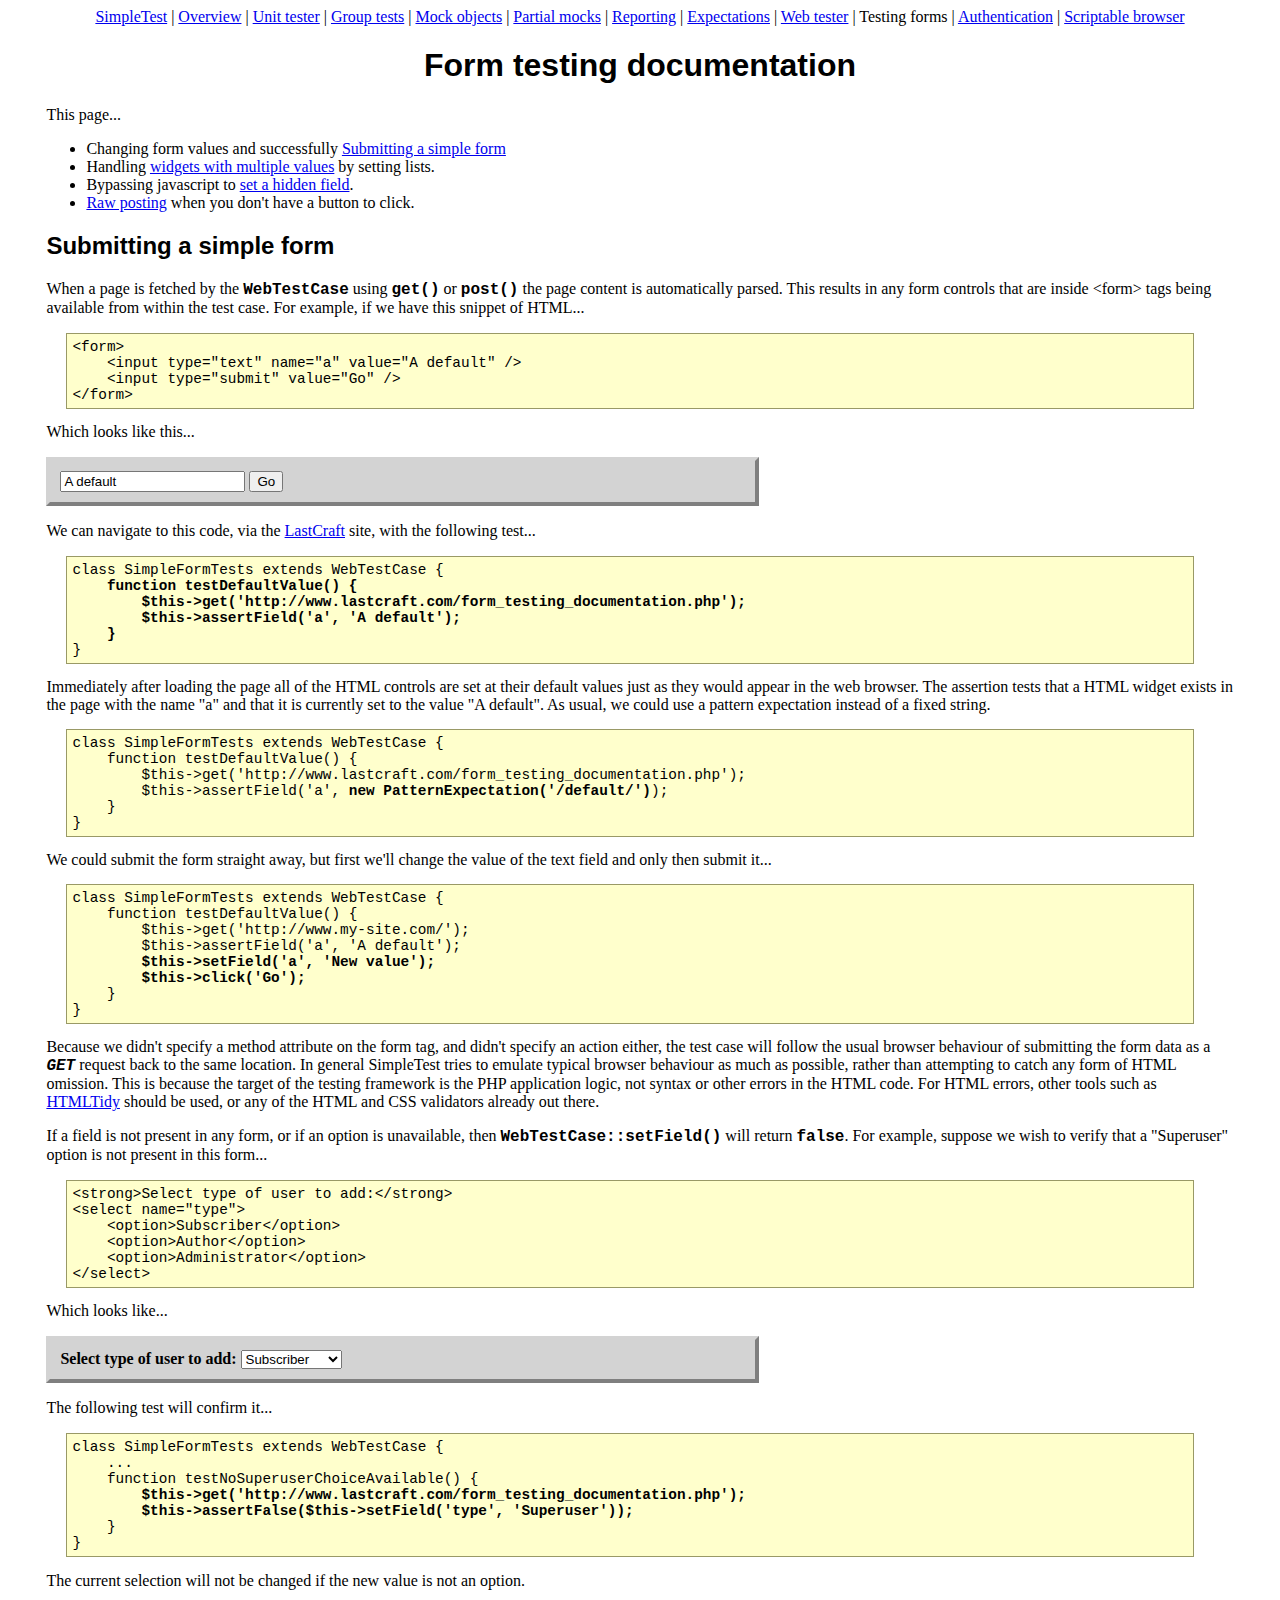
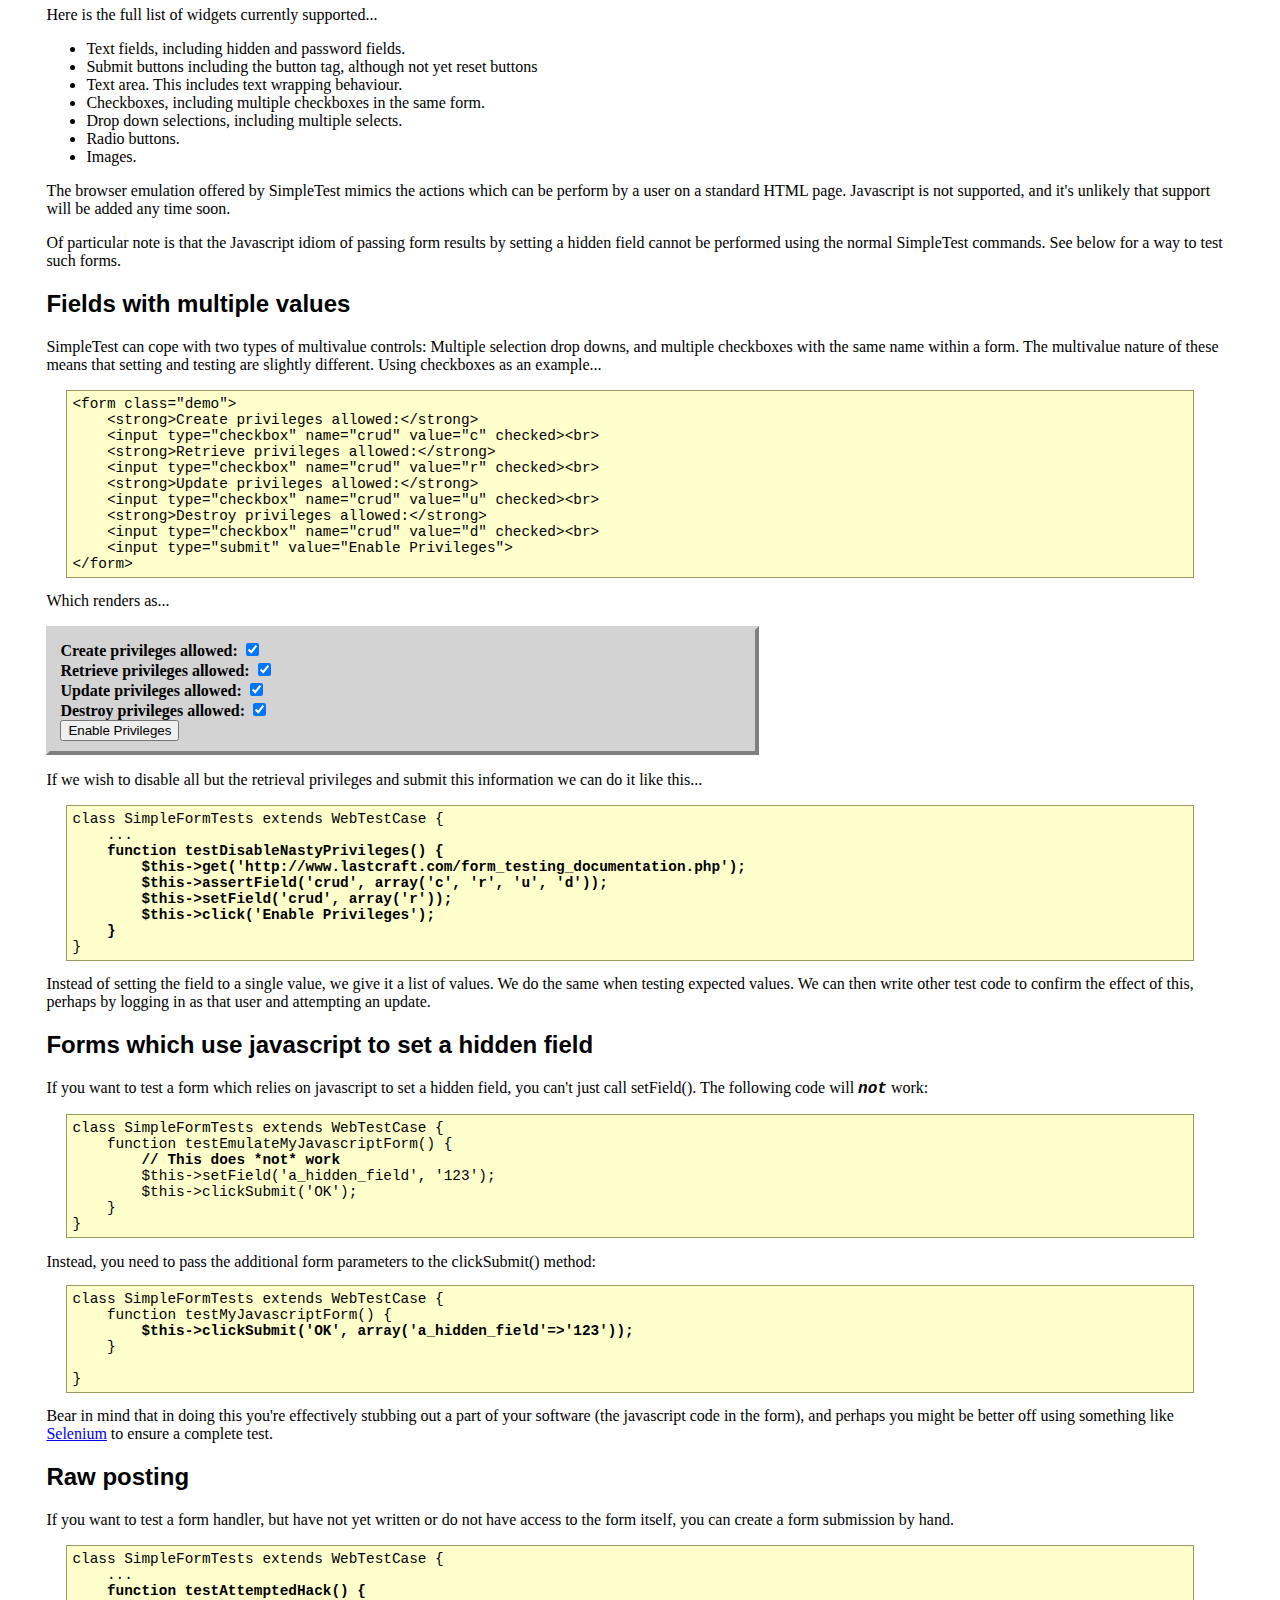
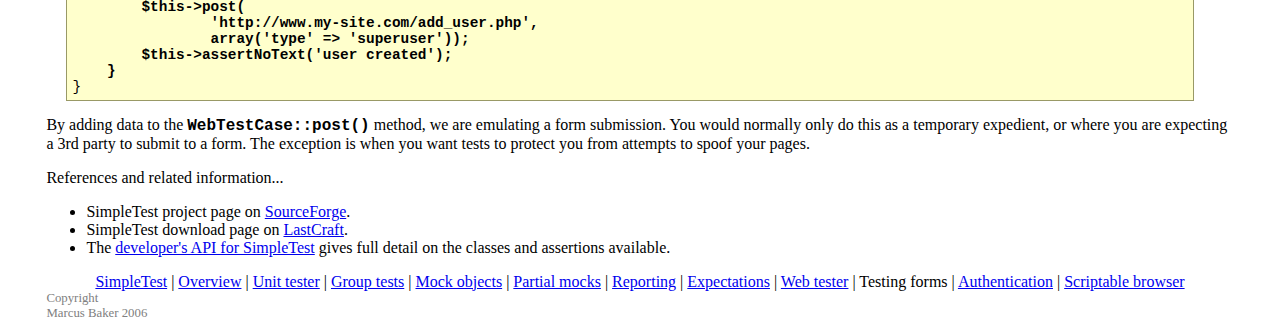
<file: simpletest/docs/en/form_testing_documentation.html>
<html>
<head>
<meta http-equiv="Content-Type" content="text/html; charset=UTF-8">
<title>SimpleTest documentation for testing HTML forms</title>
<link rel="stylesheet" type="text/css" href="docs.css" title="Styles">
</head>
<body>
<div class="menu_back"><div class="menu">
<a href="index.html">SimpleTest</a>
                |
                <a href="overview.html">Overview</a>
                |
                <a href="unit_test_documentation.html">Unit tester</a>
                |
                <a href="group_test_documentation.html">Group tests</a>
                |
                <a href="mock_objects_documentation.html">Mock objects</a>
                |
                <a href="partial_mocks_documentation.html">Partial mocks</a>
                |
                <a href="reporter_documentation.html">Reporting</a>
                |
                <a href="expectation_documentation.html">Expectations</a>
                |
                <a href="web_tester_documentation.html">Web tester</a>
                |
                <span class="chosen">Testing forms</span>
                |
                <a href="authentication_documentation.html">Authentication</a>
                |
                <a href="browser_documentation.html">Scriptable browser</a>
</div></div>
<h1>Form testing documentation</h1>
        This page...
        <ul>
<li>
            Changing form values and successfully
            <a href="#submit">Submitting a simple form</a>
        </li>
<li>
            Handling <a href="#multiple">widgets with multiple values</a>
            by setting lists.
        </li>
<li>
            Bypassing javascript to <a href="#hidden-field">set a hidden field</a>.
        </li>
<li>
            <a href="#raw">Raw posting</a> when you don't have a button
            to click.
        </li>
</ul>
<div class="content">
        <h2>
<a class="target" name="submit"></a>Submitting a simple form</h2>
            <p>
                When a page is fetched by the <span class="new_code">WebTestCase</span>
                using <span class="new_code">get()</span> or
                <span class="new_code">post()</span> the page content is
                automatically parsed.
                This results in any form controls that are inside &lt;form&gt; tags
                being available from within the test case.
                For example, if we have this snippet of HTML...
<pre>
&lt;form&gt;
    &lt;input type="text" name="a" value="A default" /&gt;
    &lt;input type="submit" value="Go" /&gt;
&lt;/form&gt;
</pre>
                Which looks like this...
            </p>
            <p>
                <form class="demo">
                    <input type="text" name="a" value="A default">
                    <input type="submit" value="Go">
                </form>
            </p>
            <p>
                We can navigate to this code, via the
                <a href="http://www.lastcraft.com/form_testing_documentation.php">LastCraft</a>
                site, with the following test...
<pre>
class SimpleFormTests extends WebTestCase {<strong>
    function testDefaultValue() {
        $this-&gt;get('http://www.lastcraft.com/form_testing_documentation.php');
        $this-&gt;assertField('a', 'A default');
    }</strong>
}
</pre>
                Immediately after loading the page all of the HTML controls are set at
                their default values just as they would appear in the web browser.
                The assertion tests that a HTML widget exists in the page with the
                name "a" and that it is currently set to the value
                "A default".
                As usual, we could use a pattern expectation instead of a fixed
                string.
<pre>
class SimpleFormTests extends WebTestCase {
    function testDefaultValue() {
        $this-&gt;get('http://www.lastcraft.com/form_testing_documentation.php');
        $this-&gt;assertField('a', <strong>new PatternExpectation('/default/')</strong>);
    }
}
</pre>
                We could submit the form straight away, but first we'll change
                the value of the text field and only then submit it...
<pre>
class SimpleFormTests extends WebTestCase {
    function testDefaultValue() {
        $this-&gt;get('http://www.my-site.com/');
        $this-&gt;assertField('a', 'A default');<strong>
        $this-&gt;setField('a', 'New value');
        $this-&gt;click('Go');</strong>
    }
}
</pre>
                Because we didn't specify a method attribute on the form tag, and
                didn't specify an action either, the test case will follow
                the usual browser behaviour of submitting the form data as a <em>GET</em>
                request back to the same location.
                In general SimpleTest tries to emulate typical browser behaviour as much as possible,
                rather than attempting to catch any form of HTML omission.
                This is because the target of the testing framework is the PHP application
                logic, not syntax or other errors in the HTML code.
                For HTML errors, other tools such as
                <a href="http://www.w3.org/People/Raggett/tidy/">HTMLTidy</a> should be used,
                or any of the HTML and CSS validators already out there.
            </p>
            <p>
                If a field is not present in any form, or if an option is unavailable,
                then <span class="new_code">WebTestCase::setField()</span> will return
                <span class="new_code">false</span>.
                For example, suppose we wish to verify that a "Superuser"
                option is not present in this form...
<pre>
&lt;strong&gt;Select type of user to add:&lt;/strong&gt;
&lt;select name="type"&gt;
    &lt;option&gt;Subscriber&lt;/option&gt;
    &lt;option&gt;Author&lt;/option&gt;
    &lt;option&gt;Administrator&lt;/option&gt;
&lt;/select&gt;
</pre>
                Which looks like...
            </p>
            <p>
                <form class="demo">
                    <strong>Select type of user to add:</strong>
                    <select name="type">
                        <option>Subscriber</option>
                        <option>Author</option>
                        <option>Administrator</option>
                    </select>
                </form>
            </p>
            <p>
                The following test will confirm it...
<pre>
class SimpleFormTests extends WebTestCase {
    ...
    function testNoSuperuserChoiceAvailable() {<strong>
        $this-&gt;get('http://www.lastcraft.com/form_testing_documentation.php');
        $this-&gt;assertFalse($this-&gt;setField('type', 'Superuser'));</strong>
    }
}
</pre>
                The current selection will not be changed if the new value is not an option.
            </p>
            <p>
                Here is the full list of widgets currently supported...
                <ul>
                    <li>Text fields, including hidden and password fields.</li>
                    <li>Submit buttons including the button tag, although not yet reset buttons</li>
                    <li>Text area. This includes text wrapping behaviour.</li>
                    <li>Checkboxes, including multiple checkboxes in the same form.</li>
                    <li>Drop down selections, including multiple selects.</li>
                    <li>Radio buttons.</li>
                    <li>Images.</li>
                </ul>
            </p>
            <p>
                The browser emulation offered by SimpleTest mimics
                the actions which can be perform by a user on a
                standard HTML page. Javascript is not supported, and
                it's unlikely that support will be added any time
                soon.
            </p>
            <p>
                Of particular note is that the Javascript idiom of
                passing form results by setting a hidden field cannot
                be performed using the normal SimpleTest
                commands. See below for a way to test such forms.
            </p>
        
        <h2>
<a class="target" name="multiple"></a>Fields with multiple values</h2>
            <p>
                SimpleTest can cope with two types of multivalue controls: Multiple
                selection drop downs, and multiple checkboxes with the same name
                within a form.
                The multivalue nature of these means that setting and testing
                are slightly different.
                Using checkboxes as an example...
<pre>
&lt;form class="demo"&gt;
    &lt;strong&gt;Create privileges allowed:&lt;/strong&gt;
    &lt;input type="checkbox" name="crud" value="c" checked&gt;&lt;br&gt;
    &lt;strong&gt;Retrieve privileges allowed:&lt;/strong&gt;
    &lt;input type="checkbox" name="crud" value="r" checked&gt;&lt;br&gt;
    &lt;strong&gt;Update privileges allowed:&lt;/strong&gt;
    &lt;input type="checkbox" name="crud" value="u" checked&gt;&lt;br&gt;
    &lt;strong&gt;Destroy privileges allowed:&lt;/strong&gt;
    &lt;input type="checkbox" name="crud" value="d" checked&gt;&lt;br&gt;
    &lt;input type="submit" value="Enable Privileges"&gt;
&lt;/form&gt;
</pre>
                Which renders as...
            </p>
            <p>
                <form class="demo">
                    <strong>Create privileges allowed:</strong>
                    <input type="checkbox" name="crud" value="c" checked><br>
                    <strong>Retrieve privileges allowed:</strong>
                    <input type="checkbox" name="crud" value="r" checked><br>
                    <strong>Update privileges allowed:</strong>
                    <input type="checkbox" name="crud" value="u" checked><br>
                    <strong>Destroy privileges allowed:</strong>
                    <input type="checkbox" name="crud" value="d" checked><br>
                    <input type="submit" value="Enable Privileges">
                </form>
            </p>
            <p>
                If we wish to disable all but the retrieval privileges and
                submit this information we can do it like this...
<pre>
class SimpleFormTests extends WebTestCase {
    ...<strong>
    function testDisableNastyPrivileges() {
        $this-&gt;get('http://www.lastcraft.com/form_testing_documentation.php');
        $this-&gt;assertField('crud', array('c', 'r', 'u', 'd'));
        $this-&gt;setField('crud', array('r'));
        $this-&gt;click('Enable Privileges');
    }</strong>
}
</pre>
                Instead of setting the field to a single value, we give it a list
                of values.
                We do the same when testing expected values.
                We can then write other test code to confirm the effect of this, perhaps
                by logging in as that user and attempting an update.
            </p>
        
        <h2>
<a class="target" name="hidden-field"></a>Forms which use javascript to set a hidden field</h2>
            <p>
                If you want to test a form which relies on javascript to set a hidden
                field, you can't just call setField().
                The following code will <em>not</em> work:
<pre>
class SimpleFormTests extends WebTestCase {
    function testEmulateMyJavascriptForm() {
        <strong>// This does *not* work</strong>
        $this-&gt;setField('a_hidden_field', '123');
        $this-&gt;clickSubmit('OK');
    }
}
</pre>
                Instead, you need to pass the additional form parameters to the
                clickSubmit() method:
<pre>
class SimpleFormTests extends WebTestCase {
    function testMyJavascriptForm() {
        <strong>$this-&gt;clickSubmit('OK', array('a_hidden_field'=&gt;'123'));</strong>
    }

}
</pre>
                Bear in mind that in doing this you're effectively stubbing out a
                part of your software (the javascript code in the form), and
                perhaps you might be better off using something like 
                <a href="http://selenium.openqa.org/">Selenium</a> to ensure a complete
                test.
            </p>
        
        <h2>
<a class="target" name="raw"></a>Raw posting</h2>
            <p>
                If you want to test a form handler, but have not yet written
                or do not have access to the form itself, you can create a
                form submission by hand.
<pre>
class SimpleFormTests extends WebTestCase {
    ...<strong>    
    function testAttemptedHack() {
        $this-&gt;post(
                'http://www.my-site.com/add_user.php',
                array('type' =&gt; 'superuser'));
        $this-&gt;assertNoText('user created');
    }</strong>
}
</pre>
                By adding data to the <span class="new_code">WebTestCase::post()</span>
                method, we are emulating a form submission.
                You would normally only do this as a temporary expedient, or where
                you are expecting a 3rd party to submit to a form.
                The exception is when you want tests to protect you from
                attempts to spoof your pages.
            </p>
        
    </div>
        References and related information...
        <ul>
<li>
            SimpleTest project page on <a href="http://sourceforge.net/projects/simpletest/">SourceForge</a>.
        </li>
<li>
            SimpleTest download page on <a href="http://www.lastcraft.com/simple_test.php">LastCraft</a>.
        </li>
<li>
            The <a href="http://simpletest.org/api/">developer's API for SimpleTest</a>
            gives full detail on the classes and assertions available.
        </li>
</ul>
<div class="menu_back"><div class="menu">
<a href="index.html">SimpleTest</a>
                |
                <a href="overview.html">Overview</a>
                |
                <a href="unit_test_documentation.html">Unit tester</a>
                |
                <a href="group_test_documentation.html">Group tests</a>
                |
                <a href="mock_objects_documentation.html">Mock objects</a>
                |
                <a href="partial_mocks_documentation.html">Partial mocks</a>
                |
                <a href="reporter_documentation.html">Reporting</a>
                |
                <a href="expectation_documentation.html">Expectations</a>
                |
                <a href="web_tester_documentation.html">Web tester</a>
                |
                <span class="chosen">Testing forms</span>
                |
                <a href="authentication_documentation.html">Authentication</a>
                |
                <a href="browser_documentation.html">Scriptable browser</a>
</div></div>
<div class="copyright">
            Copyright<br>Marcus Baker 2006
        </div>
</body>
</html>
</file>
<file: simpletest/docs/en/docs.css>
body {
    padding-left: 3%;
    padding-right: 3%;
}
h1, h2, h3 {
	font-family: sans-serif;
}
h1 {
    text-align: center;
}
pre {
    font-family: "courier new", courier, typewriter, monospace;
    font-size: 90%;
    border: 1px solid;
	border-color: #999966;
    background-color: #ffffcc;
    padding: 5px;
    margin-left: 20px;
    margin-right: 40px;
}
.code, .new_code, pre.new_code {
    font-family: "courier new", courier, typewriter, monospace;
    font-weight: bold;
}
div.copyright {
    font-size: 80%;
    color: gray;
}
div.copyright a {
    margin-top: 1em;
    color: gray;
}
ul.api {
    border: 2px outset;
    border-color: gray;
    background-color: white;
    margin: 5px;
    margin-left: 5%;
    margin-right: 5%;
}
ul.api li {
    margin-top: 0.2em;
    margin-bottom: 0.2em;
    list-style: none;
    text-indent: -3em;
    padding-left: 1em;
}
div.demo {
    border: 4px ridge;
    border-color: gray;
    padding: 10px;
    margin: 5px;
    margin-left: 20px;
    margin-right: 40px;
    background-color: white;
}
div.demo span.fail {
    color: red;
}
div.demo span.pass {
    color: green;
}
div.demo h1 {
    font-size: 12pt;
    text-align: left;
    font-weight: bold;
}
div.menu {
    text-align: center;
}
table {
    border: 2px outset;
    border-color: gray;
    background-color: white;
    margin: 5px;
    margin-left: 5%;
    margin-right: 5%;
}
td {
    font-size: 90%;
}
.shell {
    color: white;
}
pre.shell {
    border: 4px ridge;
    border-color: gray;
    padding: 10px;
    margin: 5px;
    margin-left: 20px;
    margin-right: 40px;
    background-color: #000100;
	color: #99ff99;
    font-size: 90%;
}
pre.file {
    color: black;
    border: 1px solid;
    border-color: black;
    padding: 10px;
    margin: 5px;
    margin-left: 20px;
    margin-right: 40px;
    background-color: white;
    font-size: 90%;
}
form.demo {
    background-color: lightgray;
    border: 4px outset;
    border-color: lightgray;
    padding: 10px;
    margin-right: 40%;
}
dl, dd {
	margin:  10px;
	margin-left:  30px;
}
em {
    font-weight: bold;
    font-family: "courier new", courier, typewriter, monospace;
}
</file>
